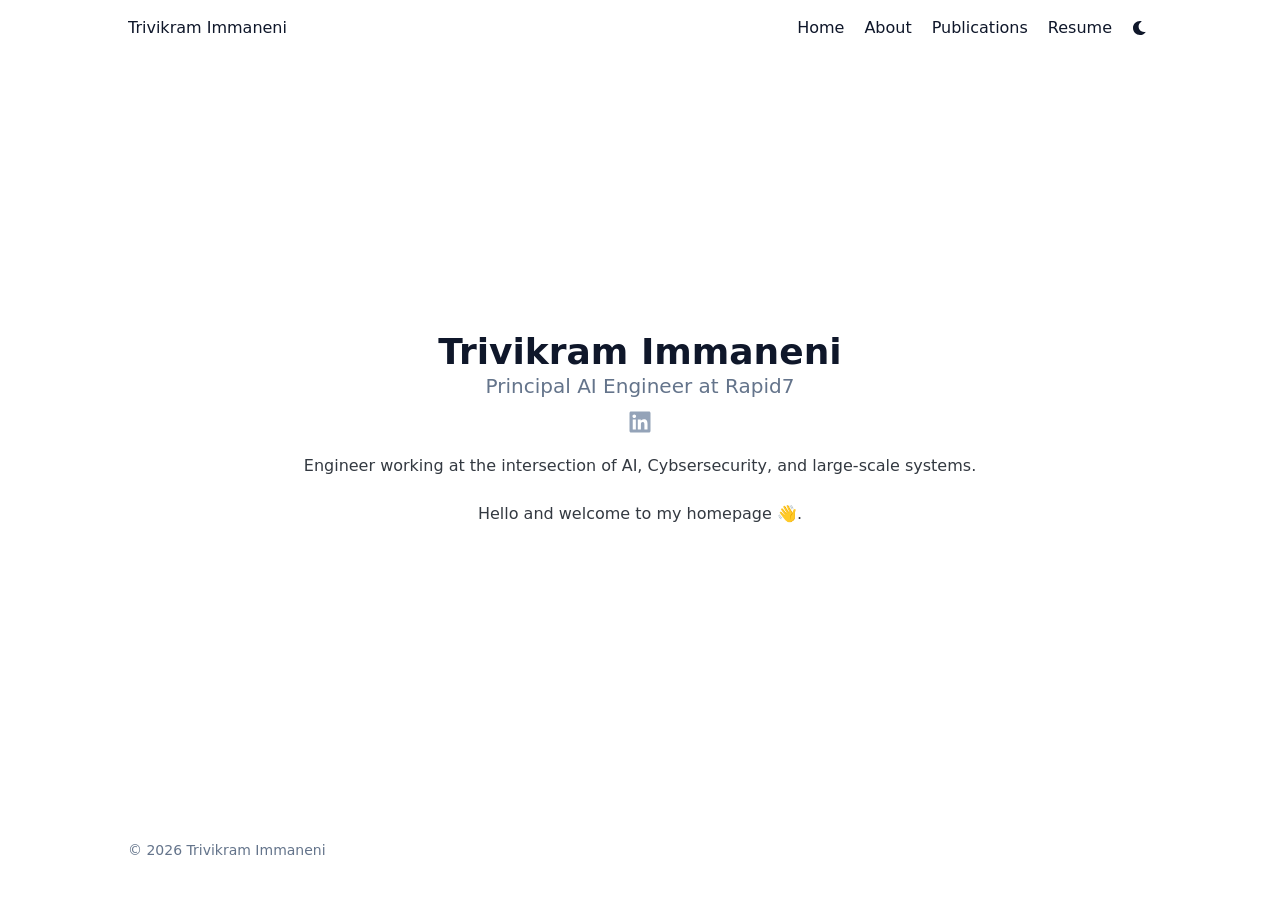
<file: index.html>
<!doctype html><html lang=en dir=ltr class=scroll-smooth data-default-appearance=light data-auto-appearance=false><head><meta name=generator content="Hugo 0.161.1"><meta charset=utf-8><meta http-equiv=content-language content="en-US"><meta name=viewport content="width=device-width,initial-scale=1"><meta http-equiv=X-UA-Compatible content="ie=edge"><meta name=theme-color><title>Trivikram Immaneni</title><meta name=title content="Trivikram Immaneni"><meta name=description content="Research archive and personal homepage."><link rel=canonical href=/><link rel=alternate type=application/rss+xml href=/index.xml title="Trivikram Immaneni"><link rel=alternate type=application/json href=/index.json title="Trivikram Immaneni"><meta name=author content="Trivikram Immaneni"><link href=https://www.linkedin.com/in/timmaneni rel=me><meta property="og:url" content="/"><meta property="og:site_name" content="Trivikram Immaneni"><meta property="og:title" content="Trivikram Immaneni"><meta property="og:description" content="Research archive and personal homepage."><meta property="og:locale" content="en_US"><meta property="og:type" content="website"><meta name=twitter:card content="summary"><meta name=twitter:title content="Trivikram Immaneni"><meta name=twitter:description content="Research archive and personal homepage."><link type=text/css rel=stylesheet href=/css/main.bundle.min.d8cb35a1d130f263dd3b285414cc6e7ebb3a6bc80a4e14edacdb1314258106e2a36d7af34623cb6d09e8e177f9c8ed967d5a9de16f16505e4980719bc6812b7a.css integrity="sha512-2Ms1odEw8mPdOyhUFMxufrs6a8gKThTtrNsTFCWBBuKjbXrzRiPLbQno4Xf5yO2WfVqd4W8WUF5JgHGbxoEreg=="><script type=text/javascript src=/js/appearance.min.6f41174b3a05b680820fe08cadbfa5fb7a7ca347b76a0955cdc68b9d8aca1ce24f0547e138cea33bcc7904d551a90afcb1cc7f2d9fe8557075d501419046c08c.js integrity="sha512-b0EXSzoFtoCCD+CMrb+l+3p8o0e3aglVzcaLnYrKHOJPBUfhOM6jO8x5BNVRqQr8scx/LZ/oVXB11QFBkEbAjA=="></script><script defer type=text/javascript id=script-bundle src=/js/main.bundle.min.6f9e49850a316ceb9908ad4b153b391e55b41bbcee8b408b52410567544eeebe6776aa57d770d75952dc164e6071068a848bdc5cb48c4dbaef04d65b3f442667.js integrity="sha512-b55JhQoxbOuZCK1LFTs5HlW0G7zui0CLUkEFZ1RO7r5ndqpX13DXWVLcFk5gcQaKhIvcXLSMTbrvBNZbP0QmZw==" data-copy=Copy data-copied=Copied></script><script type=application/ld+json>{"@context":"https://schema.org","@type":"WebSite","@id":"/","name":"Trivikram Immaneni","description":"Research archive and personal homepage.","inLanguage":"en-US","url":"/","publisher":{"@type":"Person","name":"Trivikram Immaneni"}}</script></head><body class="flex flex-col h-screen m-auto leading-7 max-w-7xl px-6 sm:px-14 md:px-24 lg:px-32 text-lg bg-neutral text-neutral-900 dark:bg-neutral-800 dark:text-neutral bf-scrollbar"><div id=the-top class="absolute flex self-center"><a class="px-3 py-1 text-sm -translate-y-8 rounded-b-lg bg-primary-200 focus:translate-y-0 dark:bg-neutral-600" href=#main-content><span class="font-bold text-primary-600 pe-2 dark:text-primary-400">&darr;</span>
Skip to main content</a></div><div class="main-menu flex items-center w-full gap-2 p-1 pl-0"><a href=/ class="text-base font-medium truncate min-w-0 shrink">Trivikram Immaneni</a><div class="flex items-center ms-auto"><div class="hidden md:flex"><nav class="flex items-center gap-x-5 h-12"><a href=/ class="flex items-center bf-icon-color-hover" aria-label=Home title="Trivikram Immaneni"><span class="text-base font-medium break-normal">Home
</span></a><a href=/about/ class="flex items-center bf-icon-color-hover" aria-label=About title=About><span class="text-base font-medium break-normal">About
</span></a><a href=/publications/ class="flex items-center bf-icon-color-hover" aria-label=Publications title=Publications><span class="text-base font-medium break-normal">Publications
</span></a><a href=/cv/ class="flex items-center bf-icon-color-hover" aria-label=Resume title=Resume><span class="text-base font-medium break-normal">Resume</span></a><div class="flex items-center"><button id=appearance-switcher aria-label="Dark mode switcher" type=button class="text-base bf-icon-color-hover"><div class="flex items-center justify-center dark:hidden"><span class="relative block icon"><svg viewBox="0 0 512 512"><path fill="currentColor" d="M32 256C32 132.2 132.3 32 255.8 32c11.36.0 29.7 1.668 40.9 3.746 9.616 1.777 11.75 14.63 3.279 19.44C245 86.5 211.2 144.6 211.2 207.8c0 109.7 99.71 193 208.3 172.3 9.561-1.805 16.28 9.324 10.11 16.95C387.9 448.6 324.8 480 255.8 480 132.1 480 32 379.6 32 256z"/></svg></span></div><div class="items-center justify-center hidden dark:flex"><span class="relative block icon"><svg viewBox="0 0 512 512"><path fill="currentColor" d="M256 159.1c-53.02.0-95.1 42.98-95.1 95.1s41.2 96.9 95.1 96.9 95.1-42.98 95.1-95.1S309 159.1 256 159.1zM509.3 347l-63.2-91.9 63.15-91.01c6.332-9.125 1.104-21.74-9.826-23.72l-109-19.7-19.7-109c-1.975-10.93-14.59-16.16-23.72-9.824L256 65.89 164.1 2.736c-9.125-6.332-21.74-1.107-23.72 9.824L121.6 121.6 12.56 141.3C1.633 143.2-3.596 155.9 2.736 164.1L65.89 256 2.74 347.01c-6.332 9.125-1.105 21.74 9.824 23.72l109 19.7 19.7 109c1.975 10.93 14.59 16.16 23.72 9.824L256 446.1l91.01 63.15c9.127 6.334 21.75 1.107 23.72-9.822l19.7-109 109-19.7C510.4 368.8 515.6 356.1 509.3 347zM256 383.1c-70.69.0-127.1-57.31-127.1-127.1.0-70.69 57.31-127.1 127.1-127.1S383.1 186.2 383.1 256c0 70.7-56.4 127.1-127.1 127.1z"/></svg></span></div></button></div></nav></div><div class="flex md:hidden"><div class="flex items-center h-14 gap-4"><button id=appearance-switcher-mobile type=button aria-label="Dark mode switcher" class="flex items-center justify-center text-neutral-900 hover:text-primary-600 dark:text-neutral-200 dark:hover:text-primary-400"><div class=dark:hidden><span class="relative block icon"><svg viewBox="0 0 512 512"><path fill="currentColor" d="M32 256C32 132.2 132.3 32 255.8 32c11.36.0 29.7 1.668 40.9 3.746 9.616 1.777 11.75 14.63 3.279 19.44C245 86.5 211.2 144.6 211.2 207.8c0 109.7 99.71 193 208.3 172.3 9.561-1.805 16.28 9.324 10.11 16.95C387.9 448.6 324.8 480 255.8 480 132.1 480 32 379.6 32 256z"/></svg></span></div><div class="hidden dark:block"><span class="relative block icon"><svg viewBox="0 0 512 512"><path fill="currentColor" d="M256 159.1c-53.02.0-95.1 42.98-95.1 95.1s41.2 96.9 95.1 96.9 95.1-42.98 95.1-95.1S309 159.1 256 159.1zM509.3 347l-63.2-91.9 63.15-91.01c6.332-9.125 1.104-21.74-9.826-23.72l-109-19.7-19.7-109c-1.975-10.93-14.59-16.16-23.72-9.824L256 65.89 164.1 2.736c-9.125-6.332-21.74-1.107-23.72 9.824L121.6 121.6 12.56 141.3C1.633 143.2-3.596 155.9 2.736 164.1L65.89 256 2.74 347.01c-6.332 9.125-1.105 21.74 9.824 23.72l109 19.7 19.7 109c1.975 10.93 14.59 16.16 23.72 9.824L256 446.1l91.01 63.15c9.127 6.334 21.75 1.107 23.72-9.822l19.7-109 109-19.7C510.4 368.8 515.6 356.1 509.3 347zM256 383.1c-70.69.0-127.1-57.31-127.1-127.1.0-70.69 57.31-127.1 127.1-127.1S383.1 186.2 383.1 256c0 70.7-56.4 127.1-127.1 127.1z"/></svg></span></div></button>
<input type=checkbox id=mobile-menu-toggle autocomplete=off class="hidden peer">
<label for=mobile-menu-toggle class="flex items-center justify-center cursor-pointer bf-icon-color-hover"><span class="relative block icon"><svg viewBox="0 0 448 512"><path fill="currentColor" d="M0 96C0 78.33 14.33 64 32 64H416c17.7.0 32 14.33 32 32 0 17.7-14.3 32-32 32H32C14.33 128 0 113.7.0 96zM0 256c0-17.7 14.33-32 32-32H416c17.7.0 32 14.3 32 32s-14.3 32-32 32H32c-17.67.0-32-14.3-32-32zM416 448H32c-17.67.0-32-14.3-32-32s14.33-32 32-32H416c17.7.0 32 14.3 32 32s-14.3 32-32 32z"/></svg></span></label><div role=dialog aria-modal=true style=scrollbar-gutter:stable class="fixed inset-0 z-50 invisible overflow-y-auto px-6 py-20 opacity-0 transition-[opacity,visibility] duration-300 peer-checked:visible peer-checked:opacity-100 bg-neutral-50/97 dark:bg-neutral-900/99
bf-scrollbar"><label for=mobile-menu-toggle class="fixed end-8 top-5 flex items-center justify-center z-50 h-12 w-12 cursor-pointer select-none rounded-full bf-icon-color-hover border bf-border-color bf-border-color-hover bg-neutral-50 dark:bg-neutral-900"><span class="relative block icon"><svg viewBox="0 0 320 512"><path fill="currentColor" d="M310.6 361.4c12.5 12.5 12.5 32.75.0 45.25C304.4 412.9 296.2 416 288 416s-16.38-3.125-22.62-9.375L160 301.3 54.63 406.6C48.38 412.9 40.19 416 32 416S15.63 412.9 9.375 406.6c-12.5-12.5-12.5-32.75.0-45.25l105.4-105.4L9.375 150.6c-12.5-12.5-12.5-32.75.0-45.25s32.75-12.5 45.25.0L160 210.8l105.4-105.4c12.5-12.5 32.75-12.5 45.25.0s12.5 32.75.0 45.25l-105.4 105.4L310.6 361.4z"/></svg></span></label><nav class="mx-auto max-w-md space-y-6"><div class=px-2><a href=/ aria-label=Home class="flex items-center gap-4 group bf-icon-color-hover text-neutral-700 dark:text-neutral-200"><span title="Trivikram Immaneni" class="text-2xl font-bold tracking-tight">Home</span></a></div><div class=px-2><a href=/about/ aria-label=About class="flex items-center gap-4 group bf-icon-color-hover text-neutral-700 dark:text-neutral-200"><span title=About class="text-2xl font-bold tracking-tight">About</span></a></div><div class=px-2><a href=/publications/ aria-label=Publications class="flex items-center gap-4 group bf-icon-color-hover text-neutral-700 dark:text-neutral-200"><span title=Publications class="text-2xl font-bold tracking-tight">Publications</span></a></div><div class=px-2><a href=/cv/ aria-label=Resume class="flex items-center gap-4 group bf-icon-color-hover text-neutral-700 dark:text-neutral-200"><span title=Resume class="text-2xl font-bold tracking-tight">Resume</span></a></div></nav></div></div></div></div></div><div class="relative flex flex-col grow"><main id=main-content class=grow><article class="h-full
flex flex-col items-center justify-center text-center"><header class="relative px-1 py-1 flex flex-col items-center mb-3"><h1 class="text-4xl font-extrabold">Trivikram Immaneni</h1><h2 class="text-xl text-neutral-500 dark:text-neutral-400">Principal AI Engineer at Rapid7</h2><div class="mt-1 text-2xl"><div class="flex flex-wrap text-neutral-400 dark:text-neutral-500 space-x-2"><a class="hover:text-primary-700 dark:hover:text-primary-400" href=https://www.linkedin.com/in/timmaneni target=_blank aria-label=Linkedin title=Linkedin rel="me noopener noreferrer"><span class="inline-block align-text-bottom"><span class="relative block icon"><svg viewBox="0 0 448 512"><path fill="currentColor" d="M416 32H31.9C14.3 32 0 46.5.0 64.3v383.4C0 465.5 14.3 480 31.9 480H416c17.6.0 32-14.5 32-32.3V64.3c0-17.8-14.4-32.3-32-32.3zM135.4 416H69V202.2h66.5V416zm-33.2-243c-21.3.0-38.5-17.3-38.5-38.5S80.9 96 102.2 96c21.2.0 38.5 17.3 38.5 38.5.0 21.3-17.2 38.5-38.5 38.5zm282.1 243h-66.4V312c0-24.8-.5-56.7-34.5-56.7-34.6.0-39.9 27-39.9 54.9V416h-66.4V202.2h63.7v29.2h.9c8.9-16.8 30.6-34.5 62.9-34.5 67.2.0 79.7 44.3 79.7 101.9V416z"/></svg></span></span></a></div></div></header><section class="prose dark:prose-invert w-full"><p>Engineer working at the intersection of AI, Cybsersecurity, and large-scale systems.</p><p>Hello and welcome to my homepage 👋.</p></section></article><section></section><div id=scroll-to-top class="fixed bottom-6 end-6 z-50 transform translate-y-4 opacity-0 duration-200"><a href=#the-top class="pointer-events-auto flex h-12 w-12 items-center justify-center rounded-full bg-neutral/50 text-xl text-neutral-700 hover:text-primary-600 dark:bg-neutral-800/50 dark:text-neutral dark:hover:text-primary-400" aria-label="Scroll to top" title="Scroll to top">&uarr;</a></div></main><footer id=site-footer class="py-10 print:hidden"><div class="flex items-center justify-between"><p class="text-sm text-neutral-500 dark:text-neutral-400">&copy;
2026
Trivikram Immaneni</p></div></footer></div></body></html>
</file>
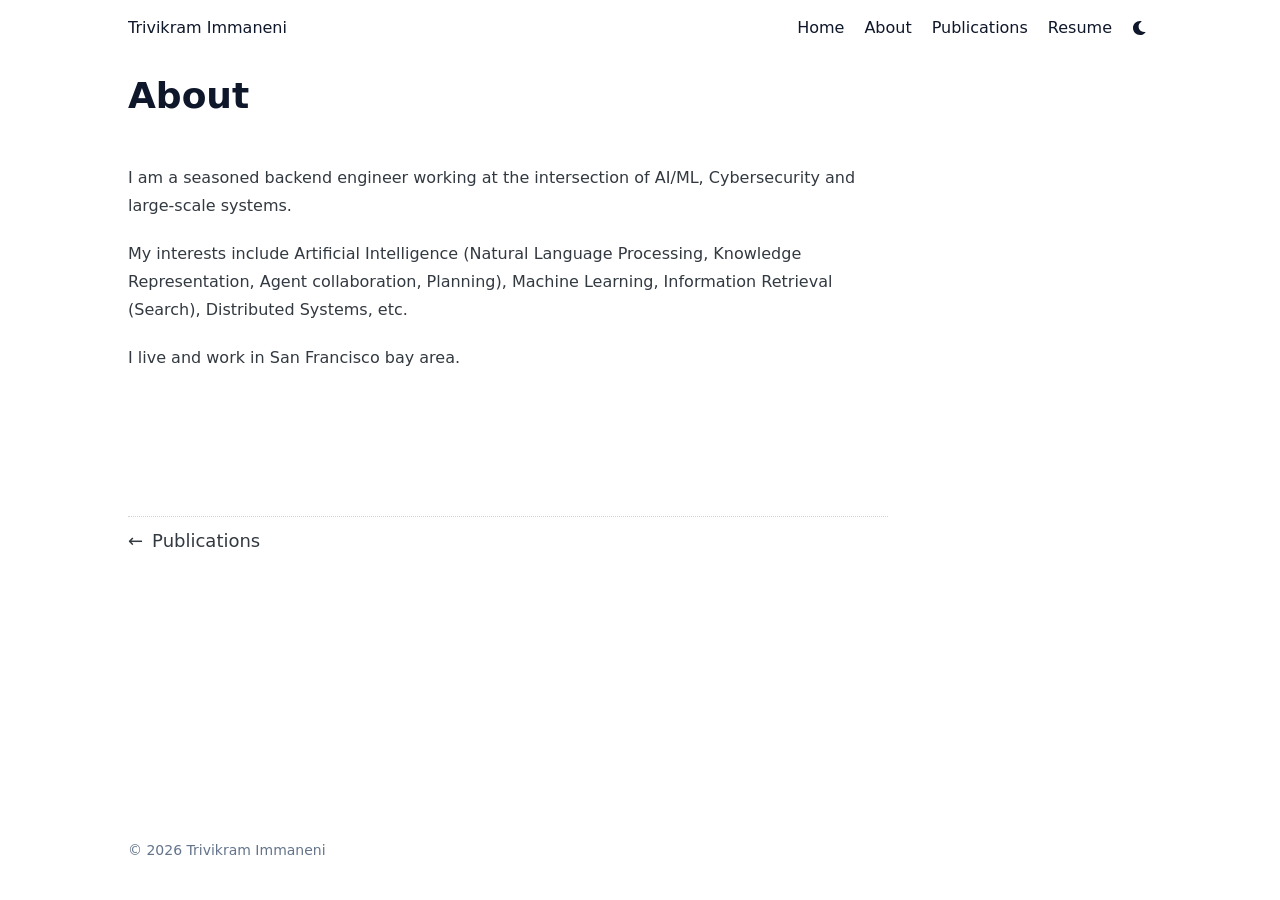
<file: about/index.html>
<!doctype html><html lang=en dir=ltr class=scroll-smooth data-default-appearance=light data-auto-appearance=false><head><meta charset=utf-8><meta http-equiv=content-language content="en-US"><meta name=viewport content="width=device-width,initial-scale=1"><meta http-equiv=X-UA-Compatible content="ie=edge"><meta name=theme-color><title>About &#183; Trivikram Immaneni</title><meta name=title content="About &#183; Trivikram Immaneni"><meta name=description content="About Trivikram Immaneni."><link rel=canonical href=/about/><meta name=author content="Trivikram Immaneni"><link href=https://www.linkedin.com/in/timmaneni rel=me><meta property="og:url" content="/about/"><meta property="og:site_name" content="Trivikram Immaneni"><meta property="og:title" content="About"><meta property="og:description" content="About Trivikram Immaneni."><meta property="og:locale" content="en_US"><meta property="og:type" content="article"><meta name=twitter:card content="summary"><meta name=twitter:title content="About"><meta name=twitter:description content="About Trivikram Immaneni."><link type=text/css rel=stylesheet href=/css/main.bundle.min.d8cb35a1d130f263dd3b285414cc6e7ebb3a6bc80a4e14edacdb1314258106e2a36d7af34623cb6d09e8e177f9c8ed967d5a9de16f16505e4980719bc6812b7a.css integrity="sha512-2Ms1odEw8mPdOyhUFMxufrs6a8gKThTtrNsTFCWBBuKjbXrzRiPLbQno4Xf5yO2WfVqd4W8WUF5JgHGbxoEreg=="><script type=text/javascript src=/js/appearance.min.6f41174b3a05b680820fe08cadbfa5fb7a7ca347b76a0955cdc68b9d8aca1ce24f0547e138cea33bcc7904d551a90afcb1cc7f2d9fe8557075d501419046c08c.js integrity="sha512-b0EXSzoFtoCCD+CMrb+l+3p8o0e3aglVzcaLnYrKHOJPBUfhOM6jO8x5BNVRqQr8scx/LZ/oVXB11QFBkEbAjA=="></script><script defer type=text/javascript id=script-bundle src=/js/main.bundle.min.6f9e49850a316ceb9908ad4b153b391e55b41bbcee8b408b52410567544eeebe6776aa57d770d75952dc164e6071068a848bdc5cb48c4dbaef04d65b3f442667.js integrity="sha512-b55JhQoxbOuZCK1LFTs5HlW0G7zui0CLUkEFZ1RO7r5ndqpX13DXWVLcFk5gcQaKhIvcXLSMTbrvBNZbP0QmZw==" data-copy=Copy data-copied=Copied></script><script type=application/ld+json>[{"@context":"https://schema.org","@type":"Article","articleSection":"Trivikram Immaneni","name":"About","headline":"About","description":"About Trivikram Immaneni.","inLanguage":"en-US","url":"/about/","author":{"@type":"Person","name":"Trivikram Immaneni"},"mainEntityOfPage":"true","wordCount":"46"}]</script></head><body class="flex flex-col h-screen m-auto leading-7 max-w-7xl px-6 sm:px-14 md:px-24 lg:px-32 text-lg bg-neutral text-neutral-900 dark:bg-neutral-800 dark:text-neutral bf-scrollbar"><div id=the-top class="absolute flex self-center"><a class="px-3 py-1 text-sm -translate-y-8 rounded-b-lg bg-primary-200 focus:translate-y-0 dark:bg-neutral-600" href=#main-content><span class="font-bold text-primary-600 pe-2 dark:text-primary-400">&darr;</span>
Skip to main content</a></div><div class="main-menu flex items-center w-full gap-2 p-1 pl-0"><a href=/ class="text-base font-medium truncate min-w-0 shrink">Trivikram Immaneni</a><div class="flex items-center ms-auto"><div class="hidden md:flex"><nav class="flex items-center gap-x-5 h-12"><a href=/ class="flex items-center bf-icon-color-hover" aria-label=Home title="Trivikram Immaneni"><span class="text-base font-medium break-normal">Home
</span></a><a href=/about/ class="flex items-center bf-icon-color-hover" aria-label=About title=About><span class="text-base font-medium break-normal">About
</span></a><a href=/publications/ class="flex items-center bf-icon-color-hover" aria-label=Publications title=Publications><span class="text-base font-medium break-normal">Publications
</span></a><a href=/cv/ class="flex items-center bf-icon-color-hover" aria-label=Resume title=Resume><span class="text-base font-medium break-normal">Resume</span></a><div class="flex items-center"><button id=appearance-switcher aria-label="Dark mode switcher" type=button class="text-base bf-icon-color-hover"><div class="flex items-center justify-center dark:hidden"><span class="relative block icon"><svg viewBox="0 0 512 512"><path fill="currentColor" d="M32 256C32 132.2 132.3 32 255.8 32c11.36.0 29.7 1.668 40.9 3.746 9.616 1.777 11.75 14.63 3.279 19.44C245 86.5 211.2 144.6 211.2 207.8c0 109.7 99.71 193 208.3 172.3 9.561-1.805 16.28 9.324 10.11 16.95C387.9 448.6 324.8 480 255.8 480 132.1 480 32 379.6 32 256z"/></svg></span></div><div class="items-center justify-center hidden dark:flex"><span class="relative block icon"><svg viewBox="0 0 512 512"><path fill="currentColor" d="M256 159.1c-53.02.0-95.1 42.98-95.1 95.1s41.2 96.9 95.1 96.9 95.1-42.98 95.1-95.1S309 159.1 256 159.1zM509.3 347l-63.2-91.9 63.15-91.01c6.332-9.125 1.104-21.74-9.826-23.72l-109-19.7-19.7-109c-1.975-10.93-14.59-16.16-23.72-9.824L256 65.89 164.1 2.736c-9.125-6.332-21.74-1.107-23.72 9.824L121.6 121.6 12.56 141.3C1.633 143.2-3.596 155.9 2.736 164.1L65.89 256 2.74 347.01c-6.332 9.125-1.105 21.74 9.824 23.72l109 19.7 19.7 109c1.975 10.93 14.59 16.16 23.72 9.824L256 446.1l91.01 63.15c9.127 6.334 21.75 1.107 23.72-9.822l19.7-109 109-19.7C510.4 368.8 515.6 356.1 509.3 347zM256 383.1c-70.69.0-127.1-57.31-127.1-127.1.0-70.69 57.31-127.1 127.1-127.1S383.1 186.2 383.1 256c0 70.7-56.4 127.1-127.1 127.1z"/></svg></span></div></button></div></nav></div><div class="flex md:hidden"><div class="flex items-center h-14 gap-4"><button id=appearance-switcher-mobile type=button aria-label="Dark mode switcher" class="flex items-center justify-center text-neutral-900 hover:text-primary-600 dark:text-neutral-200 dark:hover:text-primary-400"><div class=dark:hidden><span class="relative block icon"><svg viewBox="0 0 512 512"><path fill="currentColor" d="M32 256C32 132.2 132.3 32 255.8 32c11.36.0 29.7 1.668 40.9 3.746 9.616 1.777 11.75 14.63 3.279 19.44C245 86.5 211.2 144.6 211.2 207.8c0 109.7 99.71 193 208.3 172.3 9.561-1.805 16.28 9.324 10.11 16.95C387.9 448.6 324.8 480 255.8 480 132.1 480 32 379.6 32 256z"/></svg></span></div><div class="hidden dark:block"><span class="relative block icon"><svg viewBox="0 0 512 512"><path fill="currentColor" d="M256 159.1c-53.02.0-95.1 42.98-95.1 95.1s41.2 96.9 95.1 96.9 95.1-42.98 95.1-95.1S309 159.1 256 159.1zM509.3 347l-63.2-91.9 63.15-91.01c6.332-9.125 1.104-21.74-9.826-23.72l-109-19.7-19.7-109c-1.975-10.93-14.59-16.16-23.72-9.824L256 65.89 164.1 2.736c-9.125-6.332-21.74-1.107-23.72 9.824L121.6 121.6 12.56 141.3C1.633 143.2-3.596 155.9 2.736 164.1L65.89 256 2.74 347.01c-6.332 9.125-1.105 21.74 9.824 23.72l109 19.7 19.7 109c1.975 10.93 14.59 16.16 23.72 9.824L256 446.1l91.01 63.15c9.127 6.334 21.75 1.107 23.72-9.822l19.7-109 109-19.7C510.4 368.8 515.6 356.1 509.3 347zM256 383.1c-70.69.0-127.1-57.31-127.1-127.1.0-70.69 57.31-127.1 127.1-127.1S383.1 186.2 383.1 256c0 70.7-56.4 127.1-127.1 127.1z"/></svg></span></div></button>
<input type=checkbox id=mobile-menu-toggle autocomplete=off class="hidden peer">
<label for=mobile-menu-toggle class="flex items-center justify-center cursor-pointer bf-icon-color-hover"><span class="relative block icon"><svg viewBox="0 0 448 512"><path fill="currentColor" d="M0 96C0 78.33 14.33 64 32 64H416c17.7.0 32 14.33 32 32 0 17.7-14.3 32-32 32H32C14.33 128 0 113.7.0 96zM0 256c0-17.7 14.33-32 32-32H416c17.7.0 32 14.3 32 32s-14.3 32-32 32H32c-17.67.0-32-14.3-32-32zM416 448H32c-17.67.0-32-14.3-32-32s14.33-32 32-32H416c17.7.0 32 14.3 32 32s-14.3 32-32 32z"/></svg></span></label><div role=dialog aria-modal=true style=scrollbar-gutter:stable class="fixed inset-0 z-50 invisible overflow-y-auto px-6 py-20 opacity-0 transition-[opacity,visibility] duration-300 peer-checked:visible peer-checked:opacity-100 bg-neutral-50/97 dark:bg-neutral-900/99
bf-scrollbar"><label for=mobile-menu-toggle class="fixed end-8 top-5 flex items-center justify-center z-50 h-12 w-12 cursor-pointer select-none rounded-full bf-icon-color-hover border bf-border-color bf-border-color-hover bg-neutral-50 dark:bg-neutral-900"><span class="relative block icon"><svg viewBox="0 0 320 512"><path fill="currentColor" d="M310.6 361.4c12.5 12.5 12.5 32.75.0 45.25C304.4 412.9 296.2 416 288 416s-16.38-3.125-22.62-9.375L160 301.3 54.63 406.6C48.38 412.9 40.19 416 32 416S15.63 412.9 9.375 406.6c-12.5-12.5-12.5-32.75.0-45.25l105.4-105.4L9.375 150.6c-12.5-12.5-12.5-32.75.0-45.25s32.75-12.5 45.25.0L160 210.8l105.4-105.4c12.5-12.5 32.75-12.5 45.25.0s12.5 32.75.0 45.25l-105.4 105.4L310.6 361.4z"/></svg></span></label><nav class="mx-auto max-w-md space-y-6"><div class=px-2><a href=/ aria-label=Home class="flex items-center gap-4 group bf-icon-color-hover text-neutral-700 dark:text-neutral-200"><span title="Trivikram Immaneni" class="text-2xl font-bold tracking-tight">Home</span></a></div><div class=px-2><a href=/about/ aria-label=About class="flex items-center gap-4 group bf-icon-color-hover text-neutral-700 dark:text-neutral-200"><span title=About class="text-2xl font-bold tracking-tight">About</span></a></div><div class=px-2><a href=/publications/ aria-label=Publications class="flex items-center gap-4 group bf-icon-color-hover text-neutral-700 dark:text-neutral-200"><span title=Publications class="text-2xl font-bold tracking-tight">Publications</span></a></div><div class=px-2><a href=/cv/ aria-label=Resume class="flex items-center gap-4 group bf-icon-color-hover text-neutral-700 dark:text-neutral-200"><span title=Resume class="text-2xl font-bold tracking-tight">Resume</span></a></div></nav></div></div></div></div></div><div class="relative flex flex-col grow"><main id=main-content class=grow><article><header id=single_header class="mt-5 max-w-prose"><h1 class="mt-0 text-4xl font-extrabold text-neutral-900 dark:text-neutral">About</h1><div class="mt-1 mb-6 text-base text-neutral-500 dark:text-neutral-400 print:hidden"><div class="flex flex-row flex-wrap items-center"></div></div></header><section class="flex flex-col max-w-full mt-0 prose dark:prose-invert lg:flex-row"><div class="min-w-0 min-h-0 max-w-fit"><div class="article-content max-w-prose mb-20"><p>I am a seasoned backend engineer working at the intersection of AI/ML, Cybersecurity and large-scale systems.</p><p>My interests include Artificial Intelligence (Natural Language Processing, Knowledge Representation, Agent collaboration, Planning), Machine Learning, Information Retrieval (Search), Distributed Systems, etc.</p><p>I live and work in San Francisco bay area.</p></div></div></section><footer class="pt-8 max-w-prose print:hidden"><div class=pt-8><hr class="border-dotted border-neutral-300 dark:border-neutral-600"><div class="flex justify-between pt-3"><span class="flex flex-col"><a class="flex text-neutral-700 hover:text-primary-600 dark:text-neutral dark:hover:text-primary-400" href=/publications/><span class=leading-6><span class="inline-block rtl:rotate-180">&larr;</span>&ensp;Publications
</span></a></span><span class="flex flex-col items-end"></span></div></div></footer></article><div id=scroll-to-top class="fixed bottom-6 end-6 z-50 transform translate-y-4 opacity-0 duration-200"><a href=#the-top class="pointer-events-auto flex h-12 w-12 items-center justify-center rounded-full bg-neutral/50 text-xl text-neutral-700 hover:text-primary-600 dark:bg-neutral-800/50 dark:text-neutral dark:hover:text-primary-400" aria-label="Scroll to top" title="Scroll to top">&uarr;</a></div></main><footer id=site-footer class="py-10 print:hidden"><div class="flex items-center justify-between"><p class="text-sm text-neutral-500 dark:text-neutral-400">&copy;
2026
Trivikram Immaneni</p></div></footer></div></body></html>
</file>
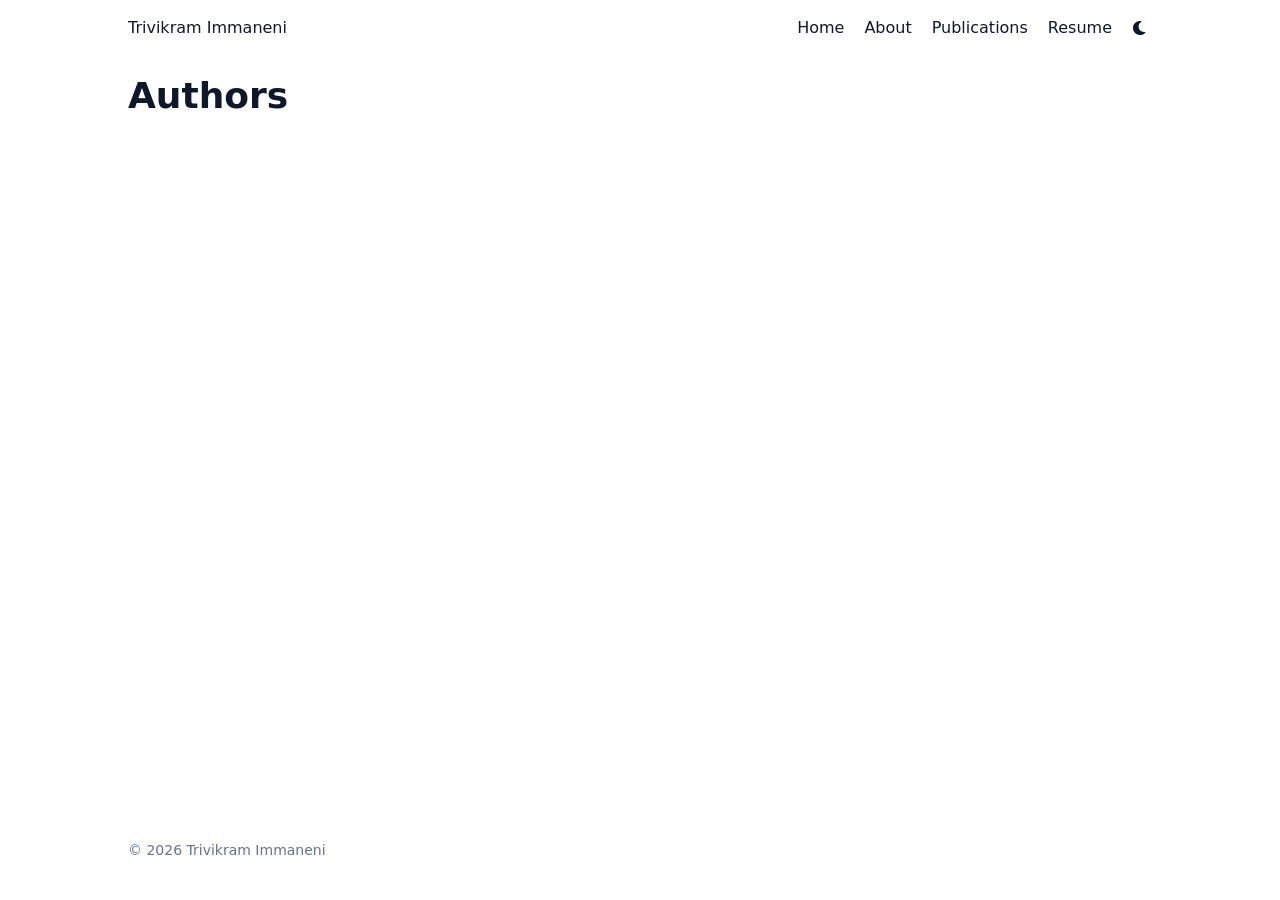
<file: authors/index.html>
<!doctype html><html lang=en dir=ltr class=scroll-smooth data-default-appearance=light data-auto-appearance=false><head><meta charset=utf-8><meta http-equiv=content-language content="en-US"><meta name=viewport content="width=device-width,initial-scale=1"><meta http-equiv=X-UA-Compatible content="ie=edge"><meta name=theme-color><title>Authors &#183; Trivikram Immaneni</title><meta name=title content="Authors &#183; Trivikram Immaneni"><meta name=description content="Research archive and personal homepage."><link rel=canonical href=/authors/><link rel=alternate type=application/rss+xml href=/authors/index.xml title="Trivikram Immaneni"><meta name=author content="Trivikram Immaneni"><link href=https://www.linkedin.com/in/timmaneni rel=me><meta property="og:url" content="/authors/"><meta property="og:site_name" content="Trivikram Immaneni"><meta property="og:title" content="Authors"><meta property="og:description" content="Research archive and personal homepage."><meta property="og:locale" content="en_US"><meta property="og:type" content="website"><meta name=twitter:card content="summary"><meta name=twitter:title content="Authors"><meta name=twitter:description content="Research archive and personal homepage."><link type=text/css rel=stylesheet href=/css/main.bundle.min.d8cb35a1d130f263dd3b285414cc6e7ebb3a6bc80a4e14edacdb1314258106e2a36d7af34623cb6d09e8e177f9c8ed967d5a9de16f16505e4980719bc6812b7a.css integrity="sha512-2Ms1odEw8mPdOyhUFMxufrs6a8gKThTtrNsTFCWBBuKjbXrzRiPLbQno4Xf5yO2WfVqd4W8WUF5JgHGbxoEreg=="><script type=text/javascript src=/js/appearance.min.6f41174b3a05b680820fe08cadbfa5fb7a7ca347b76a0955cdc68b9d8aca1ce24f0547e138cea33bcc7904d551a90afcb1cc7f2d9fe8557075d501419046c08c.js integrity="sha512-b0EXSzoFtoCCD+CMrb+l+3p8o0e3aglVzcaLnYrKHOJPBUfhOM6jO8x5BNVRqQr8scx/LZ/oVXB11QFBkEbAjA=="></script><script defer type=text/javascript id=script-bundle src=/js/main.bundle.min.6f9e49850a316ceb9908ad4b153b391e55b41bbcee8b408b52410567544eeebe6776aa57d770d75952dc164e6071068a848bdc5cb48c4dbaef04d65b3f442667.js integrity="sha512-b55JhQoxbOuZCK1LFTs5HlW0G7zui0CLUkEFZ1RO7r5ndqpX13DXWVLcFk5gcQaKhIvcXLSMTbrvBNZbP0QmZw==" data-copy=Copy data-copied=Copied></script><script type=application/ld+json>[{"@context":"https://schema.org","@type":"Article","articleSection":"Authors","name":"Authors","headline":"Authors","inLanguage":"en-US","url":"/authors/","author":{"@type":"Person","name":"Trivikram Immaneni"},"mainEntityOfPage":"true","wordCount":"0"}]</script></head><body class="flex flex-col h-screen m-auto leading-7 max-w-7xl px-6 sm:px-14 md:px-24 lg:px-32 text-lg bg-neutral text-neutral-900 dark:bg-neutral-800 dark:text-neutral bf-scrollbar"><div id=the-top class="absolute flex self-center"><a class="px-3 py-1 text-sm -translate-y-8 rounded-b-lg bg-primary-200 focus:translate-y-0 dark:bg-neutral-600" href=#main-content><span class="font-bold text-primary-600 pe-2 dark:text-primary-400">&darr;</span>
Skip to main content</a></div><div class="main-menu flex items-center w-full gap-2 p-1 pl-0"><a href=/ class="text-base font-medium truncate min-w-0 shrink">Trivikram Immaneni</a><div class="flex items-center ms-auto"><div class="hidden md:flex"><nav class="flex items-center gap-x-5 h-12"><a href=/ class="flex items-center bf-icon-color-hover" aria-label=Home title="Trivikram Immaneni"><span class="text-base font-medium break-normal">Home
</span></a><a href=/about/ class="flex items-center bf-icon-color-hover" aria-label=About title=About><span class="text-base font-medium break-normal">About
</span></a><a href=/publications/ class="flex items-center bf-icon-color-hover" aria-label=Publications title=Publications><span class="text-base font-medium break-normal">Publications
</span></a><a href=/cv/ class="flex items-center bf-icon-color-hover" aria-label=Resume title=Resume><span class="text-base font-medium break-normal">Resume</span></a><div class="flex items-center"><button id=appearance-switcher aria-label="Dark mode switcher" type=button class="text-base bf-icon-color-hover"><div class="flex items-center justify-center dark:hidden"><span class="relative block icon"><svg viewBox="0 0 512 512"><path fill="currentColor" d="M32 256C32 132.2 132.3 32 255.8 32c11.36.0 29.7 1.668 40.9 3.746 9.616 1.777 11.75 14.63 3.279 19.44C245 86.5 211.2 144.6 211.2 207.8c0 109.7 99.71 193 208.3 172.3 9.561-1.805 16.28 9.324 10.11 16.95C387.9 448.6 324.8 480 255.8 480 132.1 480 32 379.6 32 256z"/></svg></span></div><div class="items-center justify-center hidden dark:flex"><span class="relative block icon"><svg viewBox="0 0 512 512"><path fill="currentColor" d="M256 159.1c-53.02.0-95.1 42.98-95.1 95.1s41.2 96.9 95.1 96.9 95.1-42.98 95.1-95.1S309 159.1 256 159.1zM509.3 347l-63.2-91.9 63.15-91.01c6.332-9.125 1.104-21.74-9.826-23.72l-109-19.7-19.7-109c-1.975-10.93-14.59-16.16-23.72-9.824L256 65.89 164.1 2.736c-9.125-6.332-21.74-1.107-23.72 9.824L121.6 121.6 12.56 141.3C1.633 143.2-3.596 155.9 2.736 164.1L65.89 256 2.74 347.01c-6.332 9.125-1.105 21.74 9.824 23.72l109 19.7 19.7 109c1.975 10.93 14.59 16.16 23.72 9.824L256 446.1l91.01 63.15c9.127 6.334 21.75 1.107 23.72-9.822l19.7-109 109-19.7C510.4 368.8 515.6 356.1 509.3 347zM256 383.1c-70.69.0-127.1-57.31-127.1-127.1.0-70.69 57.31-127.1 127.1-127.1S383.1 186.2 383.1 256c0 70.7-56.4 127.1-127.1 127.1z"/></svg></span></div></button></div></nav></div><div class="flex md:hidden"><div class="flex items-center h-14 gap-4"><button id=appearance-switcher-mobile type=button aria-label="Dark mode switcher" class="flex items-center justify-center text-neutral-900 hover:text-primary-600 dark:text-neutral-200 dark:hover:text-primary-400"><div class=dark:hidden><span class="relative block icon"><svg viewBox="0 0 512 512"><path fill="currentColor" d="M32 256C32 132.2 132.3 32 255.8 32c11.36.0 29.7 1.668 40.9 3.746 9.616 1.777 11.75 14.63 3.279 19.44C245 86.5 211.2 144.6 211.2 207.8c0 109.7 99.71 193 208.3 172.3 9.561-1.805 16.28 9.324 10.11 16.95C387.9 448.6 324.8 480 255.8 480 132.1 480 32 379.6 32 256z"/></svg></span></div><div class="hidden dark:block"><span class="relative block icon"><svg viewBox="0 0 512 512"><path fill="currentColor" d="M256 159.1c-53.02.0-95.1 42.98-95.1 95.1s41.2 96.9 95.1 96.9 95.1-42.98 95.1-95.1S309 159.1 256 159.1zM509.3 347l-63.2-91.9 63.15-91.01c6.332-9.125 1.104-21.74-9.826-23.72l-109-19.7-19.7-109c-1.975-10.93-14.59-16.16-23.72-9.824L256 65.89 164.1 2.736c-9.125-6.332-21.74-1.107-23.72 9.824L121.6 121.6 12.56 141.3C1.633 143.2-3.596 155.9 2.736 164.1L65.89 256 2.74 347.01c-6.332 9.125-1.105 21.74 9.824 23.72l109 19.7 19.7 109c1.975 10.93 14.59 16.16 23.72 9.824L256 446.1l91.01 63.15c9.127 6.334 21.75 1.107 23.72-9.822l19.7-109 109-19.7C510.4 368.8 515.6 356.1 509.3 347zM256 383.1c-70.69.0-127.1-57.31-127.1-127.1.0-70.69 57.31-127.1 127.1-127.1S383.1 186.2 383.1 256c0 70.7-56.4 127.1-127.1 127.1z"/></svg></span></div></button>
<input type=checkbox id=mobile-menu-toggle autocomplete=off class="hidden peer">
<label for=mobile-menu-toggle class="flex items-center justify-center cursor-pointer bf-icon-color-hover"><span class="relative block icon"><svg viewBox="0 0 448 512"><path fill="currentColor" d="M0 96C0 78.33 14.33 64 32 64H416c17.7.0 32 14.33 32 32 0 17.7-14.3 32-32 32H32C14.33 128 0 113.7.0 96zM0 256c0-17.7 14.33-32 32-32H416c17.7.0 32 14.3 32 32s-14.3 32-32 32H32c-17.67.0-32-14.3-32-32zM416 448H32c-17.67.0-32-14.3-32-32s14.33-32 32-32H416c17.7.0 32 14.3 32 32s-14.3 32-32 32z"/></svg></span></label><div role=dialog aria-modal=true style=scrollbar-gutter:stable class="fixed inset-0 z-50 invisible overflow-y-auto px-6 py-20 opacity-0 transition-[opacity,visibility] duration-300 peer-checked:visible peer-checked:opacity-100 bg-neutral-50/97 dark:bg-neutral-900/99
bf-scrollbar"><label for=mobile-menu-toggle class="fixed end-8 top-5 flex items-center justify-center z-50 h-12 w-12 cursor-pointer select-none rounded-full bf-icon-color-hover border bf-border-color bf-border-color-hover bg-neutral-50 dark:bg-neutral-900"><span class="relative block icon"><svg viewBox="0 0 320 512"><path fill="currentColor" d="M310.6 361.4c12.5 12.5 12.5 32.75.0 45.25C304.4 412.9 296.2 416 288 416s-16.38-3.125-22.62-9.375L160 301.3 54.63 406.6C48.38 412.9 40.19 416 32 416S15.63 412.9 9.375 406.6c-12.5-12.5-12.5-32.75.0-45.25l105.4-105.4L9.375 150.6c-12.5-12.5-12.5-32.75.0-45.25s32.75-12.5 45.25.0L160 210.8l105.4-105.4c12.5-12.5 32.75-12.5 45.25.0s12.5 32.75.0 45.25l-105.4 105.4L310.6 361.4z"/></svg></span></label><nav class="mx-auto max-w-md space-y-6"><div class=px-2><a href=/ aria-label=Home class="flex items-center gap-4 group bf-icon-color-hover text-neutral-700 dark:text-neutral-200"><span title="Trivikram Immaneni" class="text-2xl font-bold tracking-tight">Home</span></a></div><div class=px-2><a href=/about/ aria-label=About class="flex items-center gap-4 group bf-icon-color-hover text-neutral-700 dark:text-neutral-200"><span title=About class="text-2xl font-bold tracking-tight">About</span></a></div><div class=px-2><a href=/publications/ aria-label=Publications class="flex items-center gap-4 group bf-icon-color-hover text-neutral-700 dark:text-neutral-200"><span title=Publications class="text-2xl font-bold tracking-tight">Publications</span></a></div><div class=px-2><a href=/cv/ aria-label=Resume class="flex items-center gap-4 group bf-icon-color-hover text-neutral-700 dark:text-neutral-200"><span title=Resume class="text-2xl font-bold tracking-tight">Resume</span></a></div></nav></div></div></div></div></div><div class="relative flex flex-col grow"><main id=main-content class=grow><header class=mt-5><h1 class="mt-5 text-4xl font-extrabold text-neutral-900 dark:text-neutral">Authors</h1><div class="mt-1 mb-2 text-base text-neutral-500 dark:text-neutral-400 print:hidden"><div class="flex flex-row flex-wrap items-center"></div></div></header><section class="flex flex-wrap max-w-prose -mx-2 overflow-hidden"></section><div id=scroll-to-top class="fixed bottom-6 end-6 z-50 transform translate-y-4 opacity-0 duration-200"><a href=#the-top class="pointer-events-auto flex h-12 w-12 items-center justify-center rounded-full bg-neutral/50 text-xl text-neutral-700 hover:text-primary-600 dark:bg-neutral-800/50 dark:text-neutral dark:hover:text-primary-400" aria-label="Scroll to top" title="Scroll to top">&uarr;</a></div></main><footer id=site-footer class="py-10 print:hidden"><div class="flex items-center justify-between"><p class="text-sm text-neutral-500 dark:text-neutral-400">&copy;
2026
Trivikram Immaneni</p></div></footer></div></body></html>
</file>
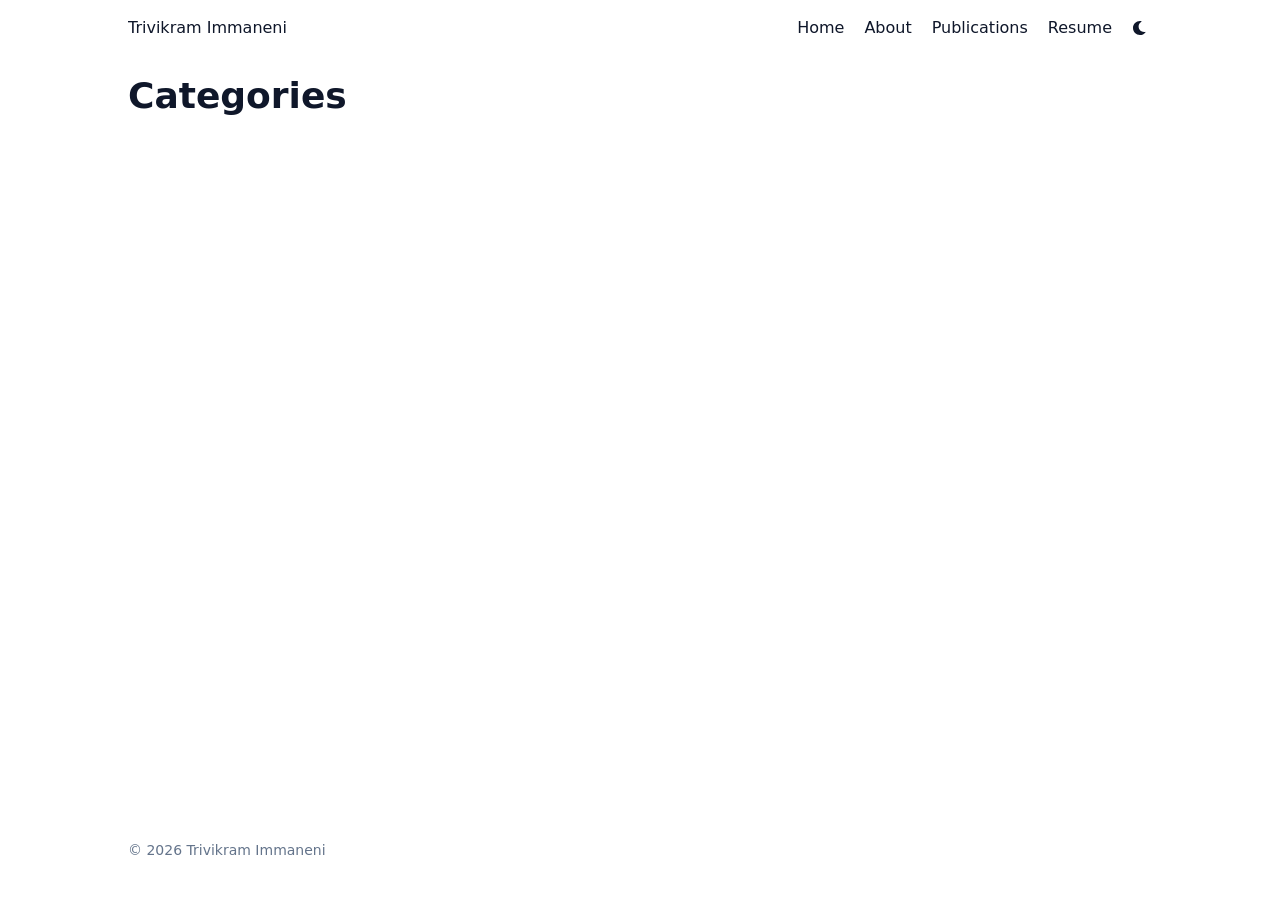
<file: categories/index.html>
<!doctype html><html lang=en dir=ltr class=scroll-smooth data-default-appearance=light data-auto-appearance=false><head><meta charset=utf-8><meta http-equiv=content-language content="en-US"><meta name=viewport content="width=device-width,initial-scale=1"><meta http-equiv=X-UA-Compatible content="ie=edge"><meta name=theme-color><title>Categories &#183; Trivikram Immaneni</title><meta name=title content="Categories &#183; Trivikram Immaneni"><meta name=description content="Research archive and personal homepage."><link rel=canonical href=/categories/><link rel=alternate type=application/rss+xml href=/categories/index.xml title="Trivikram Immaneni"><meta name=author content="Trivikram Immaneni"><link href=https://www.linkedin.com/in/timmaneni rel=me><meta property="og:url" content="/categories/"><meta property="og:site_name" content="Trivikram Immaneni"><meta property="og:title" content="Categories"><meta property="og:description" content="Research archive and personal homepage."><meta property="og:locale" content="en_US"><meta property="og:type" content="website"><meta name=twitter:card content="summary"><meta name=twitter:title content="Categories"><meta name=twitter:description content="Research archive and personal homepage."><link type=text/css rel=stylesheet href=/css/main.bundle.min.d8cb35a1d130f263dd3b285414cc6e7ebb3a6bc80a4e14edacdb1314258106e2a36d7af34623cb6d09e8e177f9c8ed967d5a9de16f16505e4980719bc6812b7a.css integrity="sha512-2Ms1odEw8mPdOyhUFMxufrs6a8gKThTtrNsTFCWBBuKjbXrzRiPLbQno4Xf5yO2WfVqd4W8WUF5JgHGbxoEreg=="><script type=text/javascript src=/js/appearance.min.6f41174b3a05b680820fe08cadbfa5fb7a7ca347b76a0955cdc68b9d8aca1ce24f0547e138cea33bcc7904d551a90afcb1cc7f2d9fe8557075d501419046c08c.js integrity="sha512-b0EXSzoFtoCCD+CMrb+l+3p8o0e3aglVzcaLnYrKHOJPBUfhOM6jO8x5BNVRqQr8scx/LZ/oVXB11QFBkEbAjA=="></script><script defer type=text/javascript id=script-bundle src=/js/main.bundle.min.6f9e49850a316ceb9908ad4b153b391e55b41bbcee8b408b52410567544eeebe6776aa57d770d75952dc164e6071068a848bdc5cb48c4dbaef04d65b3f442667.js integrity="sha512-b55JhQoxbOuZCK1LFTs5HlW0G7zui0CLUkEFZ1RO7r5ndqpX13DXWVLcFk5gcQaKhIvcXLSMTbrvBNZbP0QmZw==" data-copy=Copy data-copied=Copied></script><script type=application/ld+json>[{"@context":"https://schema.org","@type":"Article","articleSection":"Categories","name":"Categories","headline":"Categories","inLanguage":"en-US","url":"/categories/","author":{"@type":"Person","name":"Trivikram Immaneni"},"mainEntityOfPage":"true","wordCount":"0"}]</script></head><body class="flex flex-col h-screen m-auto leading-7 max-w-7xl px-6 sm:px-14 md:px-24 lg:px-32 text-lg bg-neutral text-neutral-900 dark:bg-neutral-800 dark:text-neutral bf-scrollbar"><div id=the-top class="absolute flex self-center"><a class="px-3 py-1 text-sm -translate-y-8 rounded-b-lg bg-primary-200 focus:translate-y-0 dark:bg-neutral-600" href=#main-content><span class="font-bold text-primary-600 pe-2 dark:text-primary-400">&darr;</span>
Skip to main content</a></div><div class="main-menu flex items-center w-full gap-2 p-1 pl-0"><a href=/ class="text-base font-medium truncate min-w-0 shrink">Trivikram Immaneni</a><div class="flex items-center ms-auto"><div class="hidden md:flex"><nav class="flex items-center gap-x-5 h-12"><a href=/ class="flex items-center bf-icon-color-hover" aria-label=Home title="Trivikram Immaneni"><span class="text-base font-medium break-normal">Home
</span></a><a href=/about/ class="flex items-center bf-icon-color-hover" aria-label=About title=About><span class="text-base font-medium break-normal">About
</span></a><a href=/publications/ class="flex items-center bf-icon-color-hover" aria-label=Publications title=Publications><span class="text-base font-medium break-normal">Publications
</span></a><a href=/cv/ class="flex items-center bf-icon-color-hover" aria-label=Resume title=Resume><span class="text-base font-medium break-normal">Resume</span></a><div class="flex items-center"><button id=appearance-switcher aria-label="Dark mode switcher" type=button class="text-base bf-icon-color-hover"><div class="flex items-center justify-center dark:hidden"><span class="relative block icon"><svg viewBox="0 0 512 512"><path fill="currentColor" d="M32 256C32 132.2 132.3 32 255.8 32c11.36.0 29.7 1.668 40.9 3.746 9.616 1.777 11.75 14.63 3.279 19.44C245 86.5 211.2 144.6 211.2 207.8c0 109.7 99.71 193 208.3 172.3 9.561-1.805 16.28 9.324 10.11 16.95C387.9 448.6 324.8 480 255.8 480 132.1 480 32 379.6 32 256z"/></svg></span></div><div class="items-center justify-center hidden dark:flex"><span class="relative block icon"><svg viewBox="0 0 512 512"><path fill="currentColor" d="M256 159.1c-53.02.0-95.1 42.98-95.1 95.1s41.2 96.9 95.1 96.9 95.1-42.98 95.1-95.1S309 159.1 256 159.1zM509.3 347l-63.2-91.9 63.15-91.01c6.332-9.125 1.104-21.74-9.826-23.72l-109-19.7-19.7-109c-1.975-10.93-14.59-16.16-23.72-9.824L256 65.89 164.1 2.736c-9.125-6.332-21.74-1.107-23.72 9.824L121.6 121.6 12.56 141.3C1.633 143.2-3.596 155.9 2.736 164.1L65.89 256 2.74 347.01c-6.332 9.125-1.105 21.74 9.824 23.72l109 19.7 19.7 109c1.975 10.93 14.59 16.16 23.72 9.824L256 446.1l91.01 63.15c9.127 6.334 21.75 1.107 23.72-9.822l19.7-109 109-19.7C510.4 368.8 515.6 356.1 509.3 347zM256 383.1c-70.69.0-127.1-57.31-127.1-127.1.0-70.69 57.31-127.1 127.1-127.1S383.1 186.2 383.1 256c0 70.7-56.4 127.1-127.1 127.1z"/></svg></span></div></button></div></nav></div><div class="flex md:hidden"><div class="flex items-center h-14 gap-4"><button id=appearance-switcher-mobile type=button aria-label="Dark mode switcher" class="flex items-center justify-center text-neutral-900 hover:text-primary-600 dark:text-neutral-200 dark:hover:text-primary-400"><div class=dark:hidden><span class="relative block icon"><svg viewBox="0 0 512 512"><path fill="currentColor" d="M32 256C32 132.2 132.3 32 255.8 32c11.36.0 29.7 1.668 40.9 3.746 9.616 1.777 11.75 14.63 3.279 19.44C245 86.5 211.2 144.6 211.2 207.8c0 109.7 99.71 193 208.3 172.3 9.561-1.805 16.28 9.324 10.11 16.95C387.9 448.6 324.8 480 255.8 480 132.1 480 32 379.6 32 256z"/></svg></span></div><div class="hidden dark:block"><span class="relative block icon"><svg viewBox="0 0 512 512"><path fill="currentColor" d="M256 159.1c-53.02.0-95.1 42.98-95.1 95.1s41.2 96.9 95.1 96.9 95.1-42.98 95.1-95.1S309 159.1 256 159.1zM509.3 347l-63.2-91.9 63.15-91.01c6.332-9.125 1.104-21.74-9.826-23.72l-109-19.7-19.7-109c-1.975-10.93-14.59-16.16-23.72-9.824L256 65.89 164.1 2.736c-9.125-6.332-21.74-1.107-23.72 9.824L121.6 121.6 12.56 141.3C1.633 143.2-3.596 155.9 2.736 164.1L65.89 256 2.74 347.01c-6.332 9.125-1.105 21.74 9.824 23.72l109 19.7 19.7 109c1.975 10.93 14.59 16.16 23.72 9.824L256 446.1l91.01 63.15c9.127 6.334 21.75 1.107 23.72-9.822l19.7-109 109-19.7C510.4 368.8 515.6 356.1 509.3 347zM256 383.1c-70.69.0-127.1-57.31-127.1-127.1.0-70.69 57.31-127.1 127.1-127.1S383.1 186.2 383.1 256c0 70.7-56.4 127.1-127.1 127.1z"/></svg></span></div></button>
<input type=checkbox id=mobile-menu-toggle autocomplete=off class="hidden peer">
<label for=mobile-menu-toggle class="flex items-center justify-center cursor-pointer bf-icon-color-hover"><span class="relative block icon"><svg viewBox="0 0 448 512"><path fill="currentColor" d="M0 96C0 78.33 14.33 64 32 64H416c17.7.0 32 14.33 32 32 0 17.7-14.3 32-32 32H32C14.33 128 0 113.7.0 96zM0 256c0-17.7 14.33-32 32-32H416c17.7.0 32 14.3 32 32s-14.3 32-32 32H32c-17.67.0-32-14.3-32-32zM416 448H32c-17.67.0-32-14.3-32-32s14.33-32 32-32H416c17.7.0 32 14.3 32 32s-14.3 32-32 32z"/></svg></span></label><div role=dialog aria-modal=true style=scrollbar-gutter:stable class="fixed inset-0 z-50 invisible overflow-y-auto px-6 py-20 opacity-0 transition-[opacity,visibility] duration-300 peer-checked:visible peer-checked:opacity-100 bg-neutral-50/97 dark:bg-neutral-900/99
bf-scrollbar"><label for=mobile-menu-toggle class="fixed end-8 top-5 flex items-center justify-center z-50 h-12 w-12 cursor-pointer select-none rounded-full bf-icon-color-hover border bf-border-color bf-border-color-hover bg-neutral-50 dark:bg-neutral-900"><span class="relative block icon"><svg viewBox="0 0 320 512"><path fill="currentColor" d="M310.6 361.4c12.5 12.5 12.5 32.75.0 45.25C304.4 412.9 296.2 416 288 416s-16.38-3.125-22.62-9.375L160 301.3 54.63 406.6C48.38 412.9 40.19 416 32 416S15.63 412.9 9.375 406.6c-12.5-12.5-12.5-32.75.0-45.25l105.4-105.4L9.375 150.6c-12.5-12.5-12.5-32.75.0-45.25s32.75-12.5 45.25.0L160 210.8l105.4-105.4c12.5-12.5 32.75-12.5 45.25.0s12.5 32.75.0 45.25l-105.4 105.4L310.6 361.4z"/></svg></span></label><nav class="mx-auto max-w-md space-y-6"><div class=px-2><a href=/ aria-label=Home class="flex items-center gap-4 group bf-icon-color-hover text-neutral-700 dark:text-neutral-200"><span title="Trivikram Immaneni" class="text-2xl font-bold tracking-tight">Home</span></a></div><div class=px-2><a href=/about/ aria-label=About class="flex items-center gap-4 group bf-icon-color-hover text-neutral-700 dark:text-neutral-200"><span title=About class="text-2xl font-bold tracking-tight">About</span></a></div><div class=px-2><a href=/publications/ aria-label=Publications class="flex items-center gap-4 group bf-icon-color-hover text-neutral-700 dark:text-neutral-200"><span title=Publications class="text-2xl font-bold tracking-tight">Publications</span></a></div><div class=px-2><a href=/cv/ aria-label=Resume class="flex items-center gap-4 group bf-icon-color-hover text-neutral-700 dark:text-neutral-200"><span title=Resume class="text-2xl font-bold tracking-tight">Resume</span></a></div></nav></div></div></div></div></div><div class="relative flex flex-col grow"><main id=main-content class=grow><header class=mt-5><h1 class="mt-5 text-4xl font-extrabold text-neutral-900 dark:text-neutral">Categories</h1><div class="mt-1 mb-2 text-base text-neutral-500 dark:text-neutral-400 print:hidden"><div class="flex flex-row flex-wrap items-center"></div></div></header><section class="flex flex-wrap max-w-prose -mx-2 overflow-hidden"></section><div id=scroll-to-top class="fixed bottom-6 end-6 z-50 transform translate-y-4 opacity-0 duration-200"><a href=#the-top class="pointer-events-auto flex h-12 w-12 items-center justify-center rounded-full bg-neutral/50 text-xl text-neutral-700 hover:text-primary-600 dark:bg-neutral-800/50 dark:text-neutral dark:hover:text-primary-400" aria-label="Scroll to top" title="Scroll to top">&uarr;</a></div></main><footer id=site-footer class="py-10 print:hidden"><div class="flex items-center justify-between"><p class="text-sm text-neutral-500 dark:text-neutral-400">&copy;
2026
Trivikram Immaneni</p></div></footer></div></body></html>
</file>
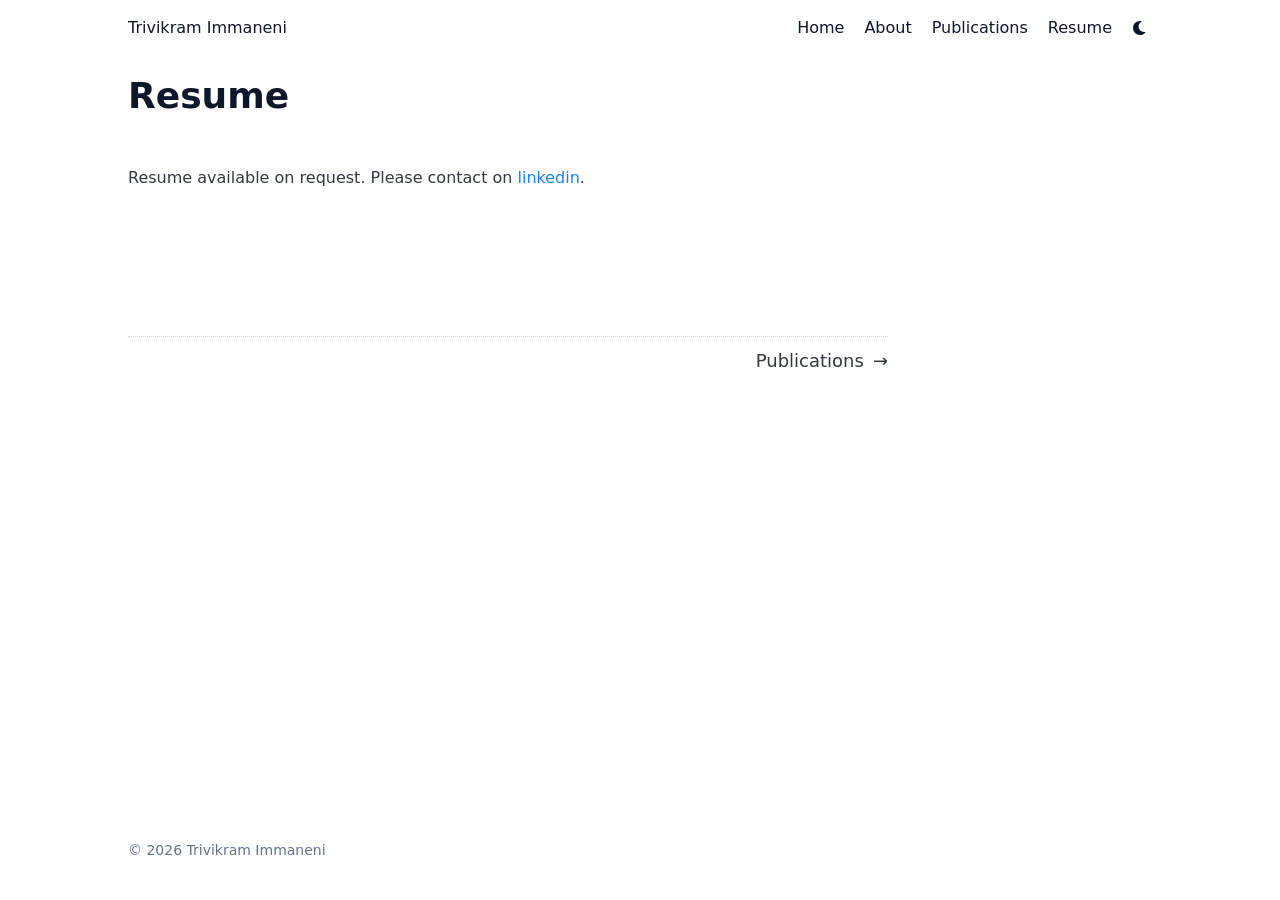
<file: cv/index.html>
<!doctype html><html lang=en dir=ltr class=scroll-smooth data-default-appearance=light data-auto-appearance=false><head><meta charset=utf-8><meta http-equiv=content-language content="en-US"><meta name=viewport content="width=device-width,initial-scale=1"><meta http-equiv=X-UA-Compatible content="ie=edge"><meta name=theme-color><title>Resume &#183; Trivikram Immaneni</title><meta name=title content="Resume &#183; Trivikram Immaneni"><meta name=description content="Resume contact page."><link rel=canonical href=/cv/><meta name=author content="Trivikram Immaneni"><link href=https://www.linkedin.com/in/timmaneni rel=me><meta property="og:url" content="/cv/"><meta property="og:site_name" content="Trivikram Immaneni"><meta property="og:title" content="Resume"><meta property="og:description" content="Resume contact page."><meta property="og:locale" content="en_US"><meta property="og:type" content="article"><meta name=twitter:card content="summary"><meta name=twitter:title content="Resume"><meta name=twitter:description content="Resume contact page."><link type=text/css rel=stylesheet href=/css/main.bundle.min.d8cb35a1d130f263dd3b285414cc6e7ebb3a6bc80a4e14edacdb1314258106e2a36d7af34623cb6d09e8e177f9c8ed967d5a9de16f16505e4980719bc6812b7a.css integrity="sha512-2Ms1odEw8mPdOyhUFMxufrs6a8gKThTtrNsTFCWBBuKjbXrzRiPLbQno4Xf5yO2WfVqd4W8WUF5JgHGbxoEreg=="><script type=text/javascript src=/js/appearance.min.6f41174b3a05b680820fe08cadbfa5fb7a7ca347b76a0955cdc68b9d8aca1ce24f0547e138cea33bcc7904d551a90afcb1cc7f2d9fe8557075d501419046c08c.js integrity="sha512-b0EXSzoFtoCCD+CMrb+l+3p8o0e3aglVzcaLnYrKHOJPBUfhOM6jO8x5BNVRqQr8scx/LZ/oVXB11QFBkEbAjA=="></script><script defer type=text/javascript id=script-bundle src=/js/main.bundle.min.6f9e49850a316ceb9908ad4b153b391e55b41bbcee8b408b52410567544eeebe6776aa57d770d75952dc164e6071068a848bdc5cb48c4dbaef04d65b3f442667.js integrity="sha512-b55JhQoxbOuZCK1LFTs5HlW0G7zui0CLUkEFZ1RO7r5ndqpX13DXWVLcFk5gcQaKhIvcXLSMTbrvBNZbP0QmZw==" data-copy=Copy data-copied=Copied></script><script type=application/ld+json>[{"@context":"https://schema.org","@type":"Article","articleSection":"Trivikram Immaneni","name":"Resume","headline":"Resume","description":"Resume contact page.","inLanguage":"en-US","url":"/cv/","author":{"@type":"Person","name":"Trivikram Immaneni"},"mainEntityOfPage":"true","wordCount":"8"}]</script></head><body class="flex flex-col h-screen m-auto leading-7 max-w-7xl px-6 sm:px-14 md:px-24 lg:px-32 text-lg bg-neutral text-neutral-900 dark:bg-neutral-800 dark:text-neutral bf-scrollbar"><div id=the-top class="absolute flex self-center"><a class="px-3 py-1 text-sm -translate-y-8 rounded-b-lg bg-primary-200 focus:translate-y-0 dark:bg-neutral-600" href=#main-content><span class="font-bold text-primary-600 pe-2 dark:text-primary-400">&darr;</span>
Skip to main content</a></div><div class="main-menu flex items-center w-full gap-2 p-1 pl-0"><a href=/ class="text-base font-medium truncate min-w-0 shrink">Trivikram Immaneni</a><div class="flex items-center ms-auto"><div class="hidden md:flex"><nav class="flex items-center gap-x-5 h-12"><a href=/ class="flex items-center bf-icon-color-hover" aria-label=Home title="Trivikram Immaneni"><span class="text-base font-medium break-normal">Home
</span></a><a href=/about/ class="flex items-center bf-icon-color-hover" aria-label=About title=About><span class="text-base font-medium break-normal">About
</span></a><a href=/publications/ class="flex items-center bf-icon-color-hover" aria-label=Publications title=Publications><span class="text-base font-medium break-normal">Publications
</span></a><a href=/cv/ class="flex items-center bf-icon-color-hover" aria-label=Resume title=Resume><span class="text-base font-medium break-normal">Resume</span></a><div class="flex items-center"><button id=appearance-switcher aria-label="Dark mode switcher" type=button class="text-base bf-icon-color-hover"><div class="flex items-center justify-center dark:hidden"><span class="relative block icon"><svg viewBox="0 0 512 512"><path fill="currentColor" d="M32 256C32 132.2 132.3 32 255.8 32c11.36.0 29.7 1.668 40.9 3.746 9.616 1.777 11.75 14.63 3.279 19.44C245 86.5 211.2 144.6 211.2 207.8c0 109.7 99.71 193 208.3 172.3 9.561-1.805 16.28 9.324 10.11 16.95C387.9 448.6 324.8 480 255.8 480 132.1 480 32 379.6 32 256z"/></svg></span></div><div class="items-center justify-center hidden dark:flex"><span class="relative block icon"><svg viewBox="0 0 512 512"><path fill="currentColor" d="M256 159.1c-53.02.0-95.1 42.98-95.1 95.1s41.2 96.9 95.1 96.9 95.1-42.98 95.1-95.1S309 159.1 256 159.1zM509.3 347l-63.2-91.9 63.15-91.01c6.332-9.125 1.104-21.74-9.826-23.72l-109-19.7-19.7-109c-1.975-10.93-14.59-16.16-23.72-9.824L256 65.89 164.1 2.736c-9.125-6.332-21.74-1.107-23.72 9.824L121.6 121.6 12.56 141.3C1.633 143.2-3.596 155.9 2.736 164.1L65.89 256 2.74 347.01c-6.332 9.125-1.105 21.74 9.824 23.72l109 19.7 19.7 109c1.975 10.93 14.59 16.16 23.72 9.824L256 446.1l91.01 63.15c9.127 6.334 21.75 1.107 23.72-9.822l19.7-109 109-19.7C510.4 368.8 515.6 356.1 509.3 347zM256 383.1c-70.69.0-127.1-57.31-127.1-127.1.0-70.69 57.31-127.1 127.1-127.1S383.1 186.2 383.1 256c0 70.7-56.4 127.1-127.1 127.1z"/></svg></span></div></button></div></nav></div><div class="flex md:hidden"><div class="flex items-center h-14 gap-4"><button id=appearance-switcher-mobile type=button aria-label="Dark mode switcher" class="flex items-center justify-center text-neutral-900 hover:text-primary-600 dark:text-neutral-200 dark:hover:text-primary-400"><div class=dark:hidden><span class="relative block icon"><svg viewBox="0 0 512 512"><path fill="currentColor" d="M32 256C32 132.2 132.3 32 255.8 32c11.36.0 29.7 1.668 40.9 3.746 9.616 1.777 11.75 14.63 3.279 19.44C245 86.5 211.2 144.6 211.2 207.8c0 109.7 99.71 193 208.3 172.3 9.561-1.805 16.28 9.324 10.11 16.95C387.9 448.6 324.8 480 255.8 480 132.1 480 32 379.6 32 256z"/></svg></span></div><div class="hidden dark:block"><span class="relative block icon"><svg viewBox="0 0 512 512"><path fill="currentColor" d="M256 159.1c-53.02.0-95.1 42.98-95.1 95.1s41.2 96.9 95.1 96.9 95.1-42.98 95.1-95.1S309 159.1 256 159.1zM509.3 347l-63.2-91.9 63.15-91.01c6.332-9.125 1.104-21.74-9.826-23.72l-109-19.7-19.7-109c-1.975-10.93-14.59-16.16-23.72-9.824L256 65.89 164.1 2.736c-9.125-6.332-21.74-1.107-23.72 9.824L121.6 121.6 12.56 141.3C1.633 143.2-3.596 155.9 2.736 164.1L65.89 256 2.74 347.01c-6.332 9.125-1.105 21.74 9.824 23.72l109 19.7 19.7 109c1.975 10.93 14.59 16.16 23.72 9.824L256 446.1l91.01 63.15c9.127 6.334 21.75 1.107 23.72-9.822l19.7-109 109-19.7C510.4 368.8 515.6 356.1 509.3 347zM256 383.1c-70.69.0-127.1-57.31-127.1-127.1.0-70.69 57.31-127.1 127.1-127.1S383.1 186.2 383.1 256c0 70.7-56.4 127.1-127.1 127.1z"/></svg></span></div></button>
<input type=checkbox id=mobile-menu-toggle autocomplete=off class="hidden peer">
<label for=mobile-menu-toggle class="flex items-center justify-center cursor-pointer bf-icon-color-hover"><span class="relative block icon"><svg viewBox="0 0 448 512"><path fill="currentColor" d="M0 96C0 78.33 14.33 64 32 64H416c17.7.0 32 14.33 32 32 0 17.7-14.3 32-32 32H32C14.33 128 0 113.7.0 96zM0 256c0-17.7 14.33-32 32-32H416c17.7.0 32 14.3 32 32s-14.3 32-32 32H32c-17.67.0-32-14.3-32-32zM416 448H32c-17.67.0-32-14.3-32-32s14.33-32 32-32H416c17.7.0 32 14.3 32 32s-14.3 32-32 32z"/></svg></span></label><div role=dialog aria-modal=true style=scrollbar-gutter:stable class="fixed inset-0 z-50 invisible overflow-y-auto px-6 py-20 opacity-0 transition-[opacity,visibility] duration-300 peer-checked:visible peer-checked:opacity-100 bg-neutral-50/97 dark:bg-neutral-900/99
bf-scrollbar"><label for=mobile-menu-toggle class="fixed end-8 top-5 flex items-center justify-center z-50 h-12 w-12 cursor-pointer select-none rounded-full bf-icon-color-hover border bf-border-color bf-border-color-hover bg-neutral-50 dark:bg-neutral-900"><span class="relative block icon"><svg viewBox="0 0 320 512"><path fill="currentColor" d="M310.6 361.4c12.5 12.5 12.5 32.75.0 45.25C304.4 412.9 296.2 416 288 416s-16.38-3.125-22.62-9.375L160 301.3 54.63 406.6C48.38 412.9 40.19 416 32 416S15.63 412.9 9.375 406.6c-12.5-12.5-12.5-32.75.0-45.25l105.4-105.4L9.375 150.6c-12.5-12.5-12.5-32.75.0-45.25s32.75-12.5 45.25.0L160 210.8l105.4-105.4c12.5-12.5 32.75-12.5 45.25.0s12.5 32.75.0 45.25l-105.4 105.4L310.6 361.4z"/></svg></span></label><nav class="mx-auto max-w-md space-y-6"><div class=px-2><a href=/ aria-label=Home class="flex items-center gap-4 group bf-icon-color-hover text-neutral-700 dark:text-neutral-200"><span title="Trivikram Immaneni" class="text-2xl font-bold tracking-tight">Home</span></a></div><div class=px-2><a href=/about/ aria-label=About class="flex items-center gap-4 group bf-icon-color-hover text-neutral-700 dark:text-neutral-200"><span title=About class="text-2xl font-bold tracking-tight">About</span></a></div><div class=px-2><a href=/publications/ aria-label=Publications class="flex items-center gap-4 group bf-icon-color-hover text-neutral-700 dark:text-neutral-200"><span title=Publications class="text-2xl font-bold tracking-tight">Publications</span></a></div><div class=px-2><a href=/cv/ aria-label=Resume class="flex items-center gap-4 group bf-icon-color-hover text-neutral-700 dark:text-neutral-200"><span title=Resume class="text-2xl font-bold tracking-tight">Resume</span></a></div></nav></div></div></div></div></div><div class="relative flex flex-col grow"><main id=main-content class=grow><article><header id=single_header class="mt-5 max-w-prose"><h1 class="mt-0 text-4xl font-extrabold text-neutral-900 dark:text-neutral">Resume</h1><div class="mt-1 mb-6 text-base text-neutral-500 dark:text-neutral-400 print:hidden"><div class="flex flex-row flex-wrap items-center"></div></div></header><section class="flex flex-col max-w-full mt-0 prose dark:prose-invert lg:flex-row"><div class="min-w-0 min-h-0 max-w-fit"><div class="article-content max-w-prose mb-20"><p>Resume available on request. Please contact on <a href=https://www.linkedin.com/in/timmaneni target=_blank rel=noreferrer>linkedin</a>.</p></div></div></section><footer class="pt-8 max-w-prose print:hidden"><div class=pt-8><hr class="border-dotted border-neutral-300 dark:border-neutral-600"><div class="flex justify-between pt-3"><span class="flex flex-col"></span><span class="flex flex-col items-end"><a class="flex text-right text-neutral-700 hover:text-primary-600 dark:text-neutral dark:hover:text-primary-400" href=/publications/><span class=leading-6>Publications&ensp;<span class="inline-block rtl:rotate-180">&rarr;</span></span></a></span></div></div></footer></article><div id=scroll-to-top class="fixed bottom-6 end-6 z-50 transform translate-y-4 opacity-0 duration-200"><a href=#the-top class="pointer-events-auto flex h-12 w-12 items-center justify-center rounded-full bg-neutral/50 text-xl text-neutral-700 hover:text-primary-600 dark:bg-neutral-800/50 dark:text-neutral dark:hover:text-primary-400" aria-label="Scroll to top" title="Scroll to top">&uarr;</a></div></main><footer id=site-footer class="py-10 print:hidden"><div class="flex items-center justify-between"><p class="text-sm text-neutral-500 dark:text-neutral-400">&copy;
2026
Trivikram Immaneni</p></div></footer></div></body></html>
</file>
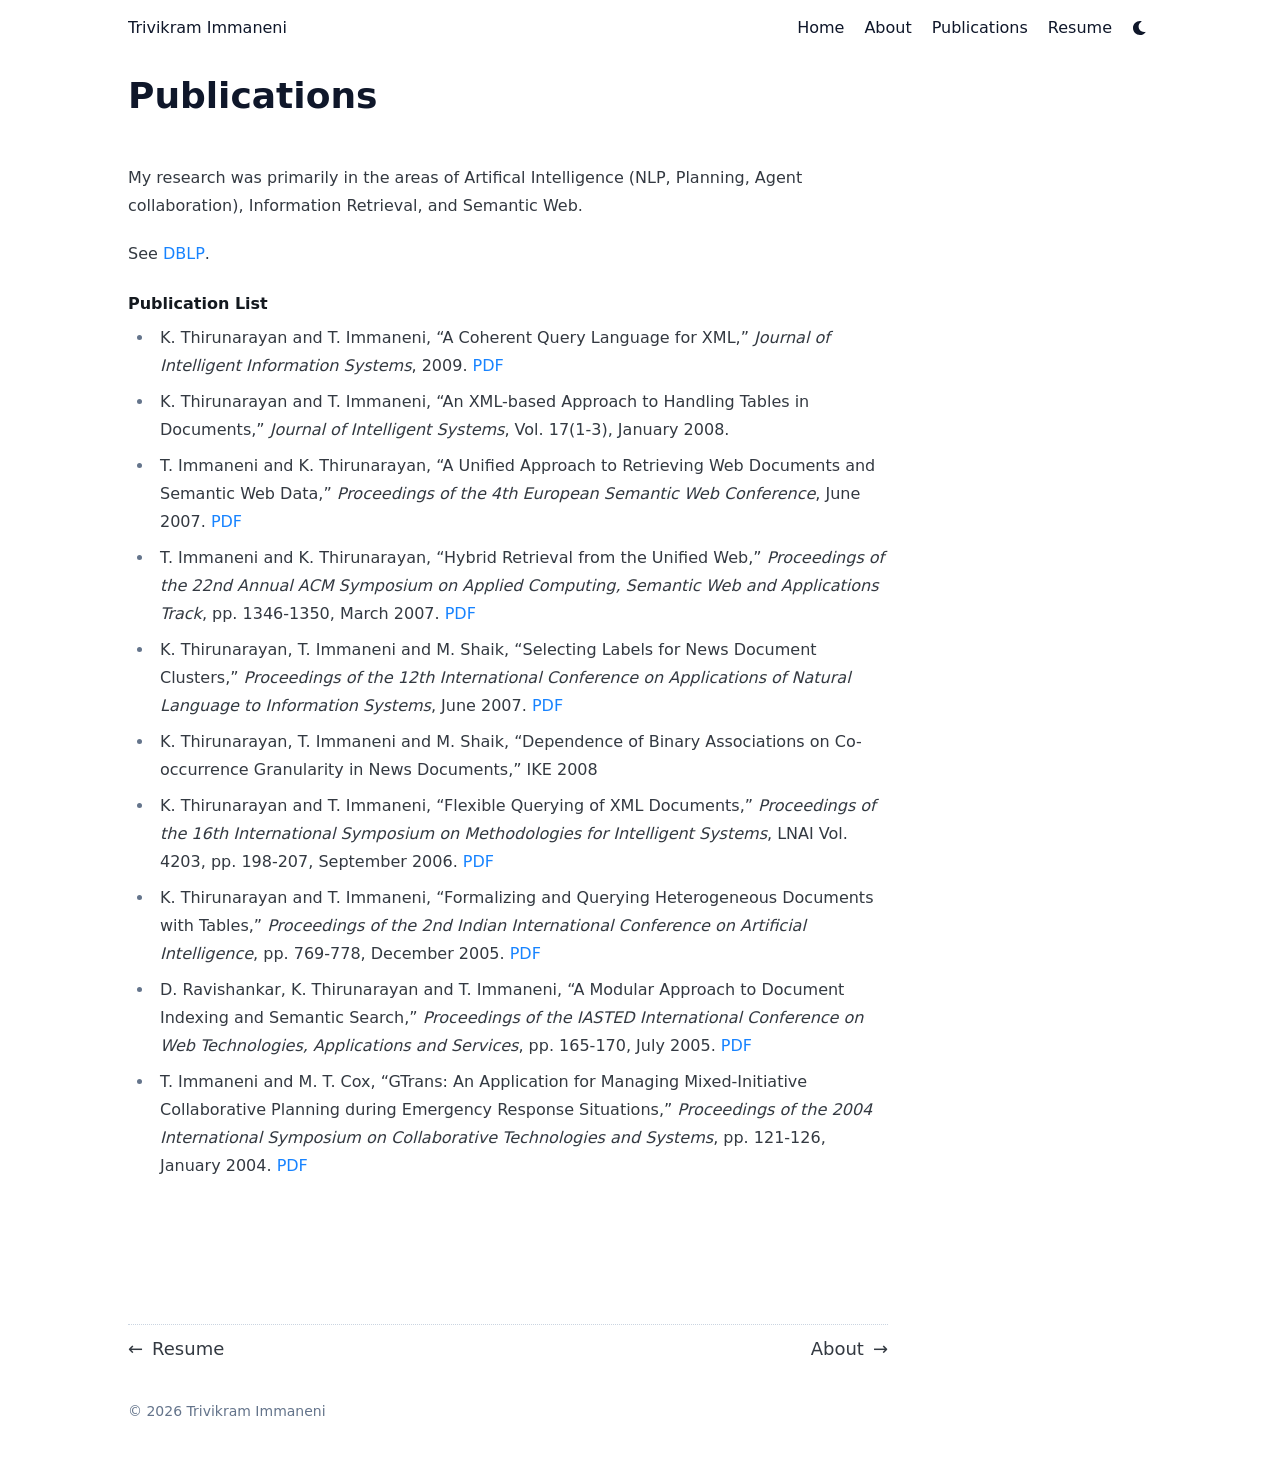
<file: publications/index.html>
<!doctype html><html lang=en dir=ltr class=scroll-smooth data-default-appearance=light data-auto-appearance=false><head><meta charset=utf-8><meta http-equiv=content-language content="en-US"><meta name=viewport content="width=device-width,initial-scale=1"><meta http-equiv=X-UA-Compatible content="ie=edge"><meta name=theme-color><title>Publications &#183; Trivikram Immaneni</title><meta name=title content="Publications &#183; Trivikram Immaneni"><meta name=description content="Publications by Trivikram Immaneni."><link rel=canonical href=/publications/><meta name=author content="Trivikram Immaneni"><link href=https://www.linkedin.com/in/timmaneni rel=me><meta property="og:url" content="/publications/"><meta property="og:site_name" content="Trivikram Immaneni"><meta property="og:title" content="Publications"><meta property="og:description" content="Publications by Trivikram Immaneni."><meta property="og:locale" content="en_US"><meta property="og:type" content="article"><meta name=twitter:card content="summary"><meta name=twitter:title content="Publications"><meta name=twitter:description content="Publications by Trivikram Immaneni."><link type=text/css rel=stylesheet href=/css/main.bundle.min.d8cb35a1d130f263dd3b285414cc6e7ebb3a6bc80a4e14edacdb1314258106e2a36d7af34623cb6d09e8e177f9c8ed967d5a9de16f16505e4980719bc6812b7a.css integrity="sha512-2Ms1odEw8mPdOyhUFMxufrs6a8gKThTtrNsTFCWBBuKjbXrzRiPLbQno4Xf5yO2WfVqd4W8WUF5JgHGbxoEreg=="><script type=text/javascript src=/js/appearance.min.6f41174b3a05b680820fe08cadbfa5fb7a7ca347b76a0955cdc68b9d8aca1ce24f0547e138cea33bcc7904d551a90afcb1cc7f2d9fe8557075d501419046c08c.js integrity="sha512-b0EXSzoFtoCCD+CMrb+l+3p8o0e3aglVzcaLnYrKHOJPBUfhOM6jO8x5BNVRqQr8scx/LZ/oVXB11QFBkEbAjA=="></script><script defer type=text/javascript id=script-bundle src=/js/main.bundle.min.6f9e49850a316ceb9908ad4b153b391e55b41bbcee8b408b52410567544eeebe6776aa57d770d75952dc164e6071068a848bdc5cb48c4dbaef04d65b3f442667.js integrity="sha512-b55JhQoxbOuZCK1LFTs5HlW0G7zui0CLUkEFZ1RO7r5ndqpX13DXWVLcFk5gcQaKhIvcXLSMTbrvBNZbP0QmZw==" data-copy=Copy data-copied=Copied></script><script type=application/ld+json>[{"@context":"https://schema.org","@type":"Article","articleSection":"Trivikram Immaneni","name":"Publications","headline":"Publications","description":"Publications by Trivikram Immaneni.","inLanguage":"en-US","url":"/publications/","author":{"@type":"Person","name":"Trivikram Immaneni"},"mainEntityOfPage":"true","wordCount":"293"}]</script></head><body class="flex flex-col h-screen m-auto leading-7 max-w-7xl px-6 sm:px-14 md:px-24 lg:px-32 text-lg bg-neutral text-neutral-900 dark:bg-neutral-800 dark:text-neutral bf-scrollbar"><div id=the-top class="absolute flex self-center"><a class="px-3 py-1 text-sm -translate-y-8 rounded-b-lg bg-primary-200 focus:translate-y-0 dark:bg-neutral-600" href=#main-content><span class="font-bold text-primary-600 pe-2 dark:text-primary-400">&darr;</span>
Skip to main content</a></div><div class="main-menu flex items-center w-full gap-2 p-1 pl-0"><a href=/ class="text-base font-medium truncate min-w-0 shrink">Trivikram Immaneni</a><div class="flex items-center ms-auto"><div class="hidden md:flex"><nav class="flex items-center gap-x-5 h-12"><a href=/ class="flex items-center bf-icon-color-hover" aria-label=Home title="Trivikram Immaneni"><span class="text-base font-medium break-normal">Home
</span></a><a href=/about/ class="flex items-center bf-icon-color-hover" aria-label=About title=About><span class="text-base font-medium break-normal">About
</span></a><a href=/publications/ class="flex items-center bf-icon-color-hover" aria-label=Publications title=Publications><span class="text-base font-medium break-normal">Publications
</span></a><a href=/cv/ class="flex items-center bf-icon-color-hover" aria-label=Resume title=Resume><span class="text-base font-medium break-normal">Resume</span></a><div class="flex items-center"><button id=appearance-switcher aria-label="Dark mode switcher" type=button class="text-base bf-icon-color-hover"><div class="flex items-center justify-center dark:hidden"><span class="relative block icon"><svg viewBox="0 0 512 512"><path fill="currentColor" d="M32 256C32 132.2 132.3 32 255.8 32c11.36.0 29.7 1.668 40.9 3.746 9.616 1.777 11.75 14.63 3.279 19.44C245 86.5 211.2 144.6 211.2 207.8c0 109.7 99.71 193 208.3 172.3 9.561-1.805 16.28 9.324 10.11 16.95C387.9 448.6 324.8 480 255.8 480 132.1 480 32 379.6 32 256z"/></svg></span></div><div class="items-center justify-center hidden dark:flex"><span class="relative block icon"><svg viewBox="0 0 512 512"><path fill="currentColor" d="M256 159.1c-53.02.0-95.1 42.98-95.1 95.1s41.2 96.9 95.1 96.9 95.1-42.98 95.1-95.1S309 159.1 256 159.1zM509.3 347l-63.2-91.9 63.15-91.01c6.332-9.125 1.104-21.74-9.826-23.72l-109-19.7-19.7-109c-1.975-10.93-14.59-16.16-23.72-9.824L256 65.89 164.1 2.736c-9.125-6.332-21.74-1.107-23.72 9.824L121.6 121.6 12.56 141.3C1.633 143.2-3.596 155.9 2.736 164.1L65.89 256 2.74 347.01c-6.332 9.125-1.105 21.74 9.824 23.72l109 19.7 19.7 109c1.975 10.93 14.59 16.16 23.72 9.824L256 446.1l91.01 63.15c9.127 6.334 21.75 1.107 23.72-9.822l19.7-109 109-19.7C510.4 368.8 515.6 356.1 509.3 347zM256 383.1c-70.69.0-127.1-57.31-127.1-127.1.0-70.69 57.31-127.1 127.1-127.1S383.1 186.2 383.1 256c0 70.7-56.4 127.1-127.1 127.1z"/></svg></span></div></button></div></nav></div><div class="flex md:hidden"><div class="flex items-center h-14 gap-4"><button id=appearance-switcher-mobile type=button aria-label="Dark mode switcher" class="flex items-center justify-center text-neutral-900 hover:text-primary-600 dark:text-neutral-200 dark:hover:text-primary-400"><div class=dark:hidden><span class="relative block icon"><svg viewBox="0 0 512 512"><path fill="currentColor" d="M32 256C32 132.2 132.3 32 255.8 32c11.36.0 29.7 1.668 40.9 3.746 9.616 1.777 11.75 14.63 3.279 19.44C245 86.5 211.2 144.6 211.2 207.8c0 109.7 99.71 193 208.3 172.3 9.561-1.805 16.28 9.324 10.11 16.95C387.9 448.6 324.8 480 255.8 480 132.1 480 32 379.6 32 256z"/></svg></span></div><div class="hidden dark:block"><span class="relative block icon"><svg viewBox="0 0 512 512"><path fill="currentColor" d="M256 159.1c-53.02.0-95.1 42.98-95.1 95.1s41.2 96.9 95.1 96.9 95.1-42.98 95.1-95.1S309 159.1 256 159.1zM509.3 347l-63.2-91.9 63.15-91.01c6.332-9.125 1.104-21.74-9.826-23.72l-109-19.7-19.7-109c-1.975-10.93-14.59-16.16-23.72-9.824L256 65.89 164.1 2.736c-9.125-6.332-21.74-1.107-23.72 9.824L121.6 121.6 12.56 141.3C1.633 143.2-3.596 155.9 2.736 164.1L65.89 256 2.74 347.01c-6.332 9.125-1.105 21.74 9.824 23.72l109 19.7 19.7 109c1.975 10.93 14.59 16.16 23.72 9.824L256 446.1l91.01 63.15c9.127 6.334 21.75 1.107 23.72-9.822l19.7-109 109-19.7C510.4 368.8 515.6 356.1 509.3 347zM256 383.1c-70.69.0-127.1-57.31-127.1-127.1.0-70.69 57.31-127.1 127.1-127.1S383.1 186.2 383.1 256c0 70.7-56.4 127.1-127.1 127.1z"/></svg></span></div></button>
<input type=checkbox id=mobile-menu-toggle autocomplete=off class="hidden peer">
<label for=mobile-menu-toggle class="flex items-center justify-center cursor-pointer bf-icon-color-hover"><span class="relative block icon"><svg viewBox="0 0 448 512"><path fill="currentColor" d="M0 96C0 78.33 14.33 64 32 64H416c17.7.0 32 14.33 32 32 0 17.7-14.3 32-32 32H32C14.33 128 0 113.7.0 96zM0 256c0-17.7 14.33-32 32-32H416c17.7.0 32 14.3 32 32s-14.3 32-32 32H32c-17.67.0-32-14.3-32-32zM416 448H32c-17.67.0-32-14.3-32-32s14.33-32 32-32H416c17.7.0 32 14.3 32 32s-14.3 32-32 32z"/></svg></span></label><div role=dialog aria-modal=true style=scrollbar-gutter:stable class="fixed inset-0 z-50 invisible overflow-y-auto px-6 py-20 opacity-0 transition-[opacity,visibility] duration-300 peer-checked:visible peer-checked:opacity-100 bg-neutral-50/97 dark:bg-neutral-900/99
bf-scrollbar"><label for=mobile-menu-toggle class="fixed end-8 top-5 flex items-center justify-center z-50 h-12 w-12 cursor-pointer select-none rounded-full bf-icon-color-hover border bf-border-color bf-border-color-hover bg-neutral-50 dark:bg-neutral-900"><span class="relative block icon"><svg viewBox="0 0 320 512"><path fill="currentColor" d="M310.6 361.4c12.5 12.5 12.5 32.75.0 45.25C304.4 412.9 296.2 416 288 416s-16.38-3.125-22.62-9.375L160 301.3 54.63 406.6C48.38 412.9 40.19 416 32 416S15.63 412.9 9.375 406.6c-12.5-12.5-12.5-32.75.0-45.25l105.4-105.4L9.375 150.6c-12.5-12.5-12.5-32.75.0-45.25s32.75-12.5 45.25.0L160 210.8l105.4-105.4c12.5-12.5 32.75-12.5 45.25.0s12.5 32.75.0 45.25l-105.4 105.4L310.6 361.4z"/></svg></span></label><nav class="mx-auto max-w-md space-y-6"><div class=px-2><a href=/ aria-label=Home class="flex items-center gap-4 group bf-icon-color-hover text-neutral-700 dark:text-neutral-200"><span title="Trivikram Immaneni" class="text-2xl font-bold tracking-tight">Home</span></a></div><div class=px-2><a href=/about/ aria-label=About class="flex items-center gap-4 group bf-icon-color-hover text-neutral-700 dark:text-neutral-200"><span title=About class="text-2xl font-bold tracking-tight">About</span></a></div><div class=px-2><a href=/publications/ aria-label=Publications class="flex items-center gap-4 group bf-icon-color-hover text-neutral-700 dark:text-neutral-200"><span title=Publications class="text-2xl font-bold tracking-tight">Publications</span></a></div><div class=px-2><a href=/cv/ aria-label=Resume class="flex items-center gap-4 group bf-icon-color-hover text-neutral-700 dark:text-neutral-200"><span title=Resume class="text-2xl font-bold tracking-tight">Resume</span></a></div></nav></div></div></div></div></div><div class="relative flex flex-col grow"><main id=main-content class=grow><article><header id=single_header class="mt-5 max-w-prose"><h1 class="mt-0 text-4xl font-extrabold text-neutral-900 dark:text-neutral">Publications</h1><div class="mt-1 mb-6 text-base text-neutral-500 dark:text-neutral-400 print:hidden"><div class="flex flex-row flex-wrap items-center"></div></div></header><section class="flex flex-col max-w-full mt-0 prose dark:prose-invert lg:flex-row"><div class="min-w-0 min-h-0 max-w-fit"><div class="article-content max-w-prose mb-20"><p>My research was primarily in the areas of Artifical Intelligence (NLP, Planning, Agent collaboration), Information Retrieval, and Semantic Web.</p><p>See <a href=https://dblp.uni-trier.de/pid/96/4534.html target=_blank rel=noreferrer>DBLP</a>.</p><h4 class="relative group">Publication List<div id=publication-list class=anchor></div><span class="absolute top-0 w-6 transition-opacity opacity-0 -start-6 not-prose group-hover:opacity-100 select-none"><a class="text-primary-300 dark:text-neutral-700 !no-underline" href=#publication-list aria-label=Anchor>#</a></span></h4><ul><li>K. Thirunarayan and T. Immaneni, &ldquo;A Coherent Query Language for XML,&rdquo; <em>Journal of Intelligent Information Systems</em>, 2009. <a href=/files/Prasad-Immaneni.pdf>PDF</a></li><li>K. Thirunarayan and T. Immaneni, &ldquo;An XML-based Approach to Handling Tables in Documents,&rdquo; <em>Journal of Intelligent Systems</em>, Vol. 17(1-3), January 2008.</li><li>T. Immaneni and K. Thirunarayan, &ldquo;A Unified Approach to Retrieving Web Documents and Semantic Web Data,&rdquo; <em>Proceedings of the 4th European Semantic Web Conference</em>, June 2007. <a href=/files/UWM-HQL-Immaneni.pdf>PDF</a></li><li>T. Immaneni and K. Thirunarayan, &ldquo;Hybrid Retrieval from the Unified Web,&rdquo; <em>Proceedings of the 22nd Annual ACM Symposium on Applied Computing, Semantic Web and Applications Track</em>, pp. 1346-1350, March 2007. <a href=/files/SAC2007-Immaneni.pdf>PDF</a></li><li>K. Thirunarayan, T. Immaneni and M. Shaik, &ldquo;Selecting Labels for News Document Clusters,&rdquo; <em>Proceedings of the 12th International Conference on Applications of Natural Language to Information Systems</em>, June 2007. <a href=/files/NLDB2007-Timeline.pdf>PDF</a></li><li>K. Thirunarayan, T. Immaneni and M. Shaik, &ldquo;Dependence of Binary Associations on Co-occurrence Granularity in News Documents,&rdquo; IKE 2008</li><li>K. Thirunarayan and T. Immaneni, &ldquo;Flexible Querying of XML Documents,&rdquo; <em>Proceedings of the 16th International Symposium on Methodologies for Intelligent Systems</em>, LNAI Vol. 4203, pp. 198-207, September 2006. <a href=/files/FlexibleXMLQuerying.pdf>PDF</a></li><li>K. Thirunarayan and T. Immaneni, &ldquo;Formalizing and Querying Heterogeneous Documents with Tables,&rdquo; <em>Proceedings of the 2nd Indian International Conference on Artificial Intelligence</em>, pp. 769-778, December 2005. <a href=/files/iicai05.pdf>PDF</a></li><li>D. Ravishankar, K. Thirunarayan and T. Immaneni, &ldquo;A Modular Approach to Document Indexing and Semantic Search,&rdquo; <em>Proceedings of the IASTED International Conference on Web Technologies, Applications and Services</em>, pp. 165-170, July 2005. <a href=/files/wtas05.pdf>PDF</a></li><li>T. Immaneni and M. T. Cox, &ldquo;GTrans: An Application for Managing Mixed-Initiative Collaborative Planning during Emergency Response Situations,&rdquo; <em>Proceedings of the 2004 International Symposium on Collaborative Technologies and Systems</em>, pp. 121-126, January 2004. <a href=/files/cts04.pdf>PDF</a></li></ul></div></div></section><footer class="pt-8 max-w-prose print:hidden"><div class=pt-8><hr class="border-dotted border-neutral-300 dark:border-neutral-600"><div class="flex justify-between pt-3"><span class="flex flex-col"><a class="flex text-neutral-700 hover:text-primary-600 dark:text-neutral dark:hover:text-primary-400" href=/cv/><span class=leading-6><span class="inline-block rtl:rotate-180">&larr;</span>&ensp;Resume
</span></a></span><span class="flex flex-col items-end"><a class="flex text-right text-neutral-700 hover:text-primary-600 dark:text-neutral dark:hover:text-primary-400" href=/about/><span class=leading-6>About&ensp;<span class="inline-block rtl:rotate-180">&rarr;</span></span></a></span></div></div></footer></article><div id=scroll-to-top class="fixed bottom-6 end-6 z-50 transform translate-y-4 opacity-0 duration-200"><a href=#the-top class="pointer-events-auto flex h-12 w-12 items-center justify-center rounded-full bg-neutral/50 text-xl text-neutral-700 hover:text-primary-600 dark:bg-neutral-800/50 dark:text-neutral dark:hover:text-primary-400" aria-label="Scroll to top" title="Scroll to top">&uarr;</a></div></main><footer id=site-footer class="py-10 print:hidden"><div class="flex items-center justify-between"><p class="text-sm text-neutral-500 dark:text-neutral-400">&copy;
2026
Trivikram Immaneni</p></div></footer></div></body></html>
</file>
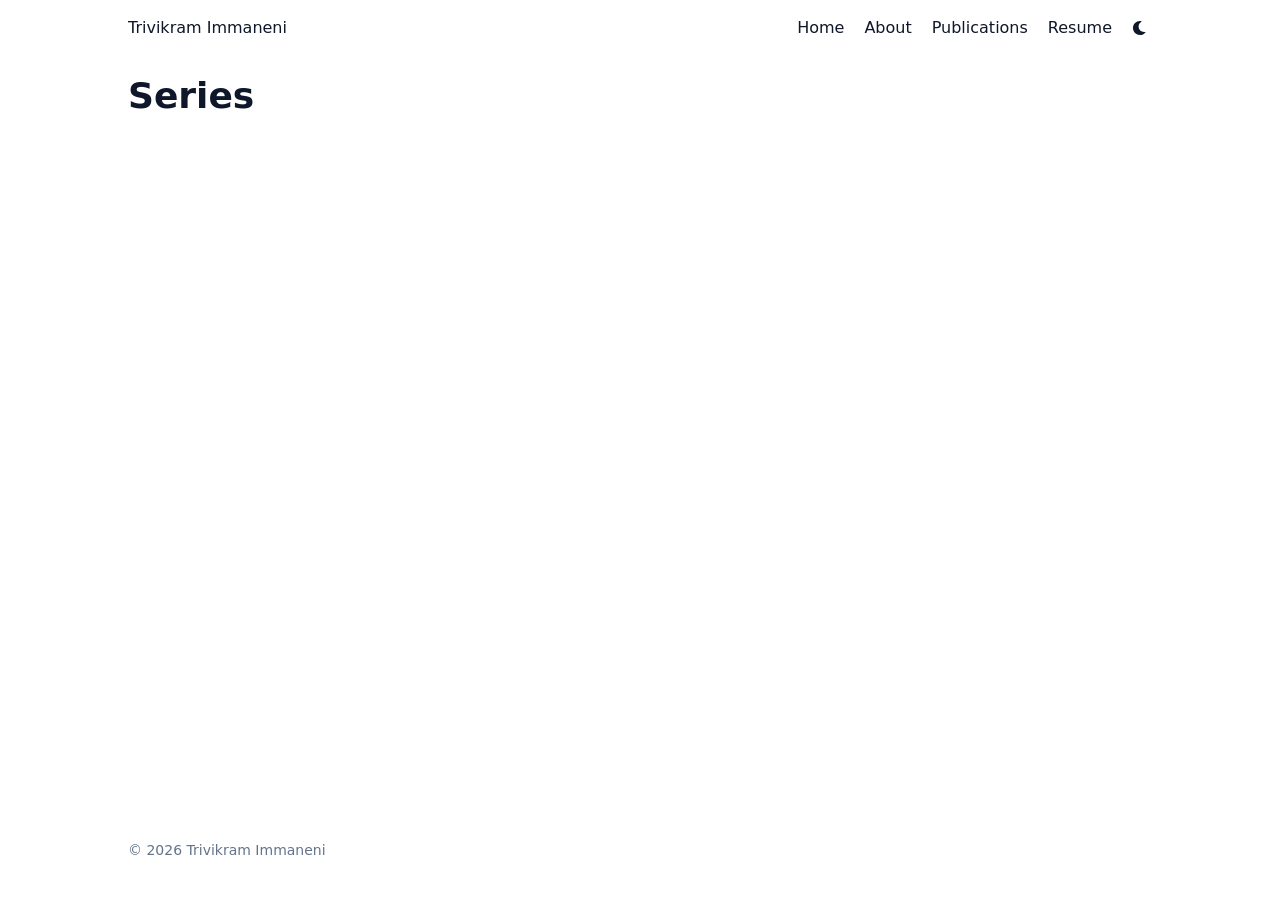
<file: series/index.html>
<!doctype html><html lang=en dir=ltr class=scroll-smooth data-default-appearance=light data-auto-appearance=false><head><meta charset=utf-8><meta http-equiv=content-language content="en-US"><meta name=viewport content="width=device-width,initial-scale=1"><meta http-equiv=X-UA-Compatible content="ie=edge"><meta name=theme-color><title>Series &#183; Trivikram Immaneni</title><meta name=title content="Series &#183; Trivikram Immaneni"><meta name=description content="Research archive and personal homepage."><link rel=canonical href=/series/><link rel=alternate type=application/rss+xml href=/series/index.xml title="Trivikram Immaneni"><meta name=author content="Trivikram Immaneni"><link href=https://www.linkedin.com/in/timmaneni rel=me><meta property="og:url" content="/series/"><meta property="og:site_name" content="Trivikram Immaneni"><meta property="og:title" content="Series"><meta property="og:description" content="Research archive and personal homepage."><meta property="og:locale" content="en_US"><meta property="og:type" content="website"><meta name=twitter:card content="summary"><meta name=twitter:title content="Series"><meta name=twitter:description content="Research archive and personal homepage."><link type=text/css rel=stylesheet href=/css/main.bundle.min.d8cb35a1d130f263dd3b285414cc6e7ebb3a6bc80a4e14edacdb1314258106e2a36d7af34623cb6d09e8e177f9c8ed967d5a9de16f16505e4980719bc6812b7a.css integrity="sha512-2Ms1odEw8mPdOyhUFMxufrs6a8gKThTtrNsTFCWBBuKjbXrzRiPLbQno4Xf5yO2WfVqd4W8WUF5JgHGbxoEreg=="><script type=text/javascript src=/js/appearance.min.6f41174b3a05b680820fe08cadbfa5fb7a7ca347b76a0955cdc68b9d8aca1ce24f0547e138cea33bcc7904d551a90afcb1cc7f2d9fe8557075d501419046c08c.js integrity="sha512-b0EXSzoFtoCCD+CMrb+l+3p8o0e3aglVzcaLnYrKHOJPBUfhOM6jO8x5BNVRqQr8scx/LZ/oVXB11QFBkEbAjA=="></script><script defer type=text/javascript id=script-bundle src=/js/main.bundle.min.6f9e49850a316ceb9908ad4b153b391e55b41bbcee8b408b52410567544eeebe6776aa57d770d75952dc164e6071068a848bdc5cb48c4dbaef04d65b3f442667.js integrity="sha512-b55JhQoxbOuZCK1LFTs5HlW0G7zui0CLUkEFZ1RO7r5ndqpX13DXWVLcFk5gcQaKhIvcXLSMTbrvBNZbP0QmZw==" data-copy=Copy data-copied=Copied></script><script type=application/ld+json>[{"@context":"https://schema.org","@type":"Article","articleSection":"Series","name":"Series","headline":"Series","inLanguage":"en-US","url":"/series/","author":{"@type":"Person","name":"Trivikram Immaneni"},"mainEntityOfPage":"true","wordCount":"0"}]</script></head><body class="flex flex-col h-screen m-auto leading-7 max-w-7xl px-6 sm:px-14 md:px-24 lg:px-32 text-lg bg-neutral text-neutral-900 dark:bg-neutral-800 dark:text-neutral bf-scrollbar"><div id=the-top class="absolute flex self-center"><a class="px-3 py-1 text-sm -translate-y-8 rounded-b-lg bg-primary-200 focus:translate-y-0 dark:bg-neutral-600" href=#main-content><span class="font-bold text-primary-600 pe-2 dark:text-primary-400">&darr;</span>
Skip to main content</a></div><div class="main-menu flex items-center w-full gap-2 p-1 pl-0"><a href=/ class="text-base font-medium truncate min-w-0 shrink">Trivikram Immaneni</a><div class="flex items-center ms-auto"><div class="hidden md:flex"><nav class="flex items-center gap-x-5 h-12"><a href=/ class="flex items-center bf-icon-color-hover" aria-label=Home title="Trivikram Immaneni"><span class="text-base font-medium break-normal">Home
</span></a><a href=/about/ class="flex items-center bf-icon-color-hover" aria-label=About title=About><span class="text-base font-medium break-normal">About
</span></a><a href=/publications/ class="flex items-center bf-icon-color-hover" aria-label=Publications title=Publications><span class="text-base font-medium break-normal">Publications
</span></a><a href=/cv/ class="flex items-center bf-icon-color-hover" aria-label=Resume title=Resume><span class="text-base font-medium break-normal">Resume</span></a><div class="flex items-center"><button id=appearance-switcher aria-label="Dark mode switcher" type=button class="text-base bf-icon-color-hover"><div class="flex items-center justify-center dark:hidden"><span class="relative block icon"><svg viewBox="0 0 512 512"><path fill="currentColor" d="M32 256C32 132.2 132.3 32 255.8 32c11.36.0 29.7 1.668 40.9 3.746 9.616 1.777 11.75 14.63 3.279 19.44C245 86.5 211.2 144.6 211.2 207.8c0 109.7 99.71 193 208.3 172.3 9.561-1.805 16.28 9.324 10.11 16.95C387.9 448.6 324.8 480 255.8 480 132.1 480 32 379.6 32 256z"/></svg></span></div><div class="items-center justify-center hidden dark:flex"><span class="relative block icon"><svg viewBox="0 0 512 512"><path fill="currentColor" d="M256 159.1c-53.02.0-95.1 42.98-95.1 95.1s41.2 96.9 95.1 96.9 95.1-42.98 95.1-95.1S309 159.1 256 159.1zM509.3 347l-63.2-91.9 63.15-91.01c6.332-9.125 1.104-21.74-9.826-23.72l-109-19.7-19.7-109c-1.975-10.93-14.59-16.16-23.72-9.824L256 65.89 164.1 2.736c-9.125-6.332-21.74-1.107-23.72 9.824L121.6 121.6 12.56 141.3C1.633 143.2-3.596 155.9 2.736 164.1L65.89 256 2.74 347.01c-6.332 9.125-1.105 21.74 9.824 23.72l109 19.7 19.7 109c1.975 10.93 14.59 16.16 23.72 9.824L256 446.1l91.01 63.15c9.127 6.334 21.75 1.107 23.72-9.822l19.7-109 109-19.7C510.4 368.8 515.6 356.1 509.3 347zM256 383.1c-70.69.0-127.1-57.31-127.1-127.1.0-70.69 57.31-127.1 127.1-127.1S383.1 186.2 383.1 256c0 70.7-56.4 127.1-127.1 127.1z"/></svg></span></div></button></div></nav></div><div class="flex md:hidden"><div class="flex items-center h-14 gap-4"><button id=appearance-switcher-mobile type=button aria-label="Dark mode switcher" class="flex items-center justify-center text-neutral-900 hover:text-primary-600 dark:text-neutral-200 dark:hover:text-primary-400"><div class=dark:hidden><span class="relative block icon"><svg viewBox="0 0 512 512"><path fill="currentColor" d="M32 256C32 132.2 132.3 32 255.8 32c11.36.0 29.7 1.668 40.9 3.746 9.616 1.777 11.75 14.63 3.279 19.44C245 86.5 211.2 144.6 211.2 207.8c0 109.7 99.71 193 208.3 172.3 9.561-1.805 16.28 9.324 10.11 16.95C387.9 448.6 324.8 480 255.8 480 132.1 480 32 379.6 32 256z"/></svg></span></div><div class="hidden dark:block"><span class="relative block icon"><svg viewBox="0 0 512 512"><path fill="currentColor" d="M256 159.1c-53.02.0-95.1 42.98-95.1 95.1s41.2 96.9 95.1 96.9 95.1-42.98 95.1-95.1S309 159.1 256 159.1zM509.3 347l-63.2-91.9 63.15-91.01c6.332-9.125 1.104-21.74-9.826-23.72l-109-19.7-19.7-109c-1.975-10.93-14.59-16.16-23.72-9.824L256 65.89 164.1 2.736c-9.125-6.332-21.74-1.107-23.72 9.824L121.6 121.6 12.56 141.3C1.633 143.2-3.596 155.9 2.736 164.1L65.89 256 2.74 347.01c-6.332 9.125-1.105 21.74 9.824 23.72l109 19.7 19.7 109c1.975 10.93 14.59 16.16 23.72 9.824L256 446.1l91.01 63.15c9.127 6.334 21.75 1.107 23.72-9.822l19.7-109 109-19.7C510.4 368.8 515.6 356.1 509.3 347zM256 383.1c-70.69.0-127.1-57.31-127.1-127.1.0-70.69 57.31-127.1 127.1-127.1S383.1 186.2 383.1 256c0 70.7-56.4 127.1-127.1 127.1z"/></svg></span></div></button>
<input type=checkbox id=mobile-menu-toggle autocomplete=off class="hidden peer">
<label for=mobile-menu-toggle class="flex items-center justify-center cursor-pointer bf-icon-color-hover"><span class="relative block icon"><svg viewBox="0 0 448 512"><path fill="currentColor" d="M0 96C0 78.33 14.33 64 32 64H416c17.7.0 32 14.33 32 32 0 17.7-14.3 32-32 32H32C14.33 128 0 113.7.0 96zM0 256c0-17.7 14.33-32 32-32H416c17.7.0 32 14.3 32 32s-14.3 32-32 32H32c-17.67.0-32-14.3-32-32zM416 448H32c-17.67.0-32-14.3-32-32s14.33-32 32-32H416c17.7.0 32 14.3 32 32s-14.3 32-32 32z"/></svg></span></label><div role=dialog aria-modal=true style=scrollbar-gutter:stable class="fixed inset-0 z-50 invisible overflow-y-auto px-6 py-20 opacity-0 transition-[opacity,visibility] duration-300 peer-checked:visible peer-checked:opacity-100 bg-neutral-50/97 dark:bg-neutral-900/99
bf-scrollbar"><label for=mobile-menu-toggle class="fixed end-8 top-5 flex items-center justify-center z-50 h-12 w-12 cursor-pointer select-none rounded-full bf-icon-color-hover border bf-border-color bf-border-color-hover bg-neutral-50 dark:bg-neutral-900"><span class="relative block icon"><svg viewBox="0 0 320 512"><path fill="currentColor" d="M310.6 361.4c12.5 12.5 12.5 32.75.0 45.25C304.4 412.9 296.2 416 288 416s-16.38-3.125-22.62-9.375L160 301.3 54.63 406.6C48.38 412.9 40.19 416 32 416S15.63 412.9 9.375 406.6c-12.5-12.5-12.5-32.75.0-45.25l105.4-105.4L9.375 150.6c-12.5-12.5-12.5-32.75.0-45.25s32.75-12.5 45.25.0L160 210.8l105.4-105.4c12.5-12.5 32.75-12.5 45.25.0s12.5 32.75.0 45.25l-105.4 105.4L310.6 361.4z"/></svg></span></label><nav class="mx-auto max-w-md space-y-6"><div class=px-2><a href=/ aria-label=Home class="flex items-center gap-4 group bf-icon-color-hover text-neutral-700 dark:text-neutral-200"><span title="Trivikram Immaneni" class="text-2xl font-bold tracking-tight">Home</span></a></div><div class=px-2><a href=/about/ aria-label=About class="flex items-center gap-4 group bf-icon-color-hover text-neutral-700 dark:text-neutral-200"><span title=About class="text-2xl font-bold tracking-tight">About</span></a></div><div class=px-2><a href=/publications/ aria-label=Publications class="flex items-center gap-4 group bf-icon-color-hover text-neutral-700 dark:text-neutral-200"><span title=Publications class="text-2xl font-bold tracking-tight">Publications</span></a></div><div class=px-2><a href=/cv/ aria-label=Resume class="flex items-center gap-4 group bf-icon-color-hover text-neutral-700 dark:text-neutral-200"><span title=Resume class="text-2xl font-bold tracking-tight">Resume</span></a></div></nav></div></div></div></div></div><div class="relative flex flex-col grow"><main id=main-content class=grow><header class=mt-5><h1 class="mt-5 text-4xl font-extrabold text-neutral-900 dark:text-neutral">Series</h1><div class="mt-1 mb-2 text-base text-neutral-500 dark:text-neutral-400 print:hidden"><div class="flex flex-row flex-wrap items-center"></div></div></header><section class="flex flex-wrap max-w-prose -mx-2 overflow-hidden"></section><div id=scroll-to-top class="fixed bottom-6 end-6 z-50 transform translate-y-4 opacity-0 duration-200"><a href=#the-top class="pointer-events-auto flex h-12 w-12 items-center justify-center rounded-full bg-neutral/50 text-xl text-neutral-700 hover:text-primary-600 dark:bg-neutral-800/50 dark:text-neutral dark:hover:text-primary-400" aria-label="Scroll to top" title="Scroll to top">&uarr;</a></div></main><footer id=site-footer class="py-10 print:hidden"><div class="flex items-center justify-between"><p class="text-sm text-neutral-500 dark:text-neutral-400">&copy;
2026
Trivikram Immaneni</p></div></footer></div></body></html>
</file>
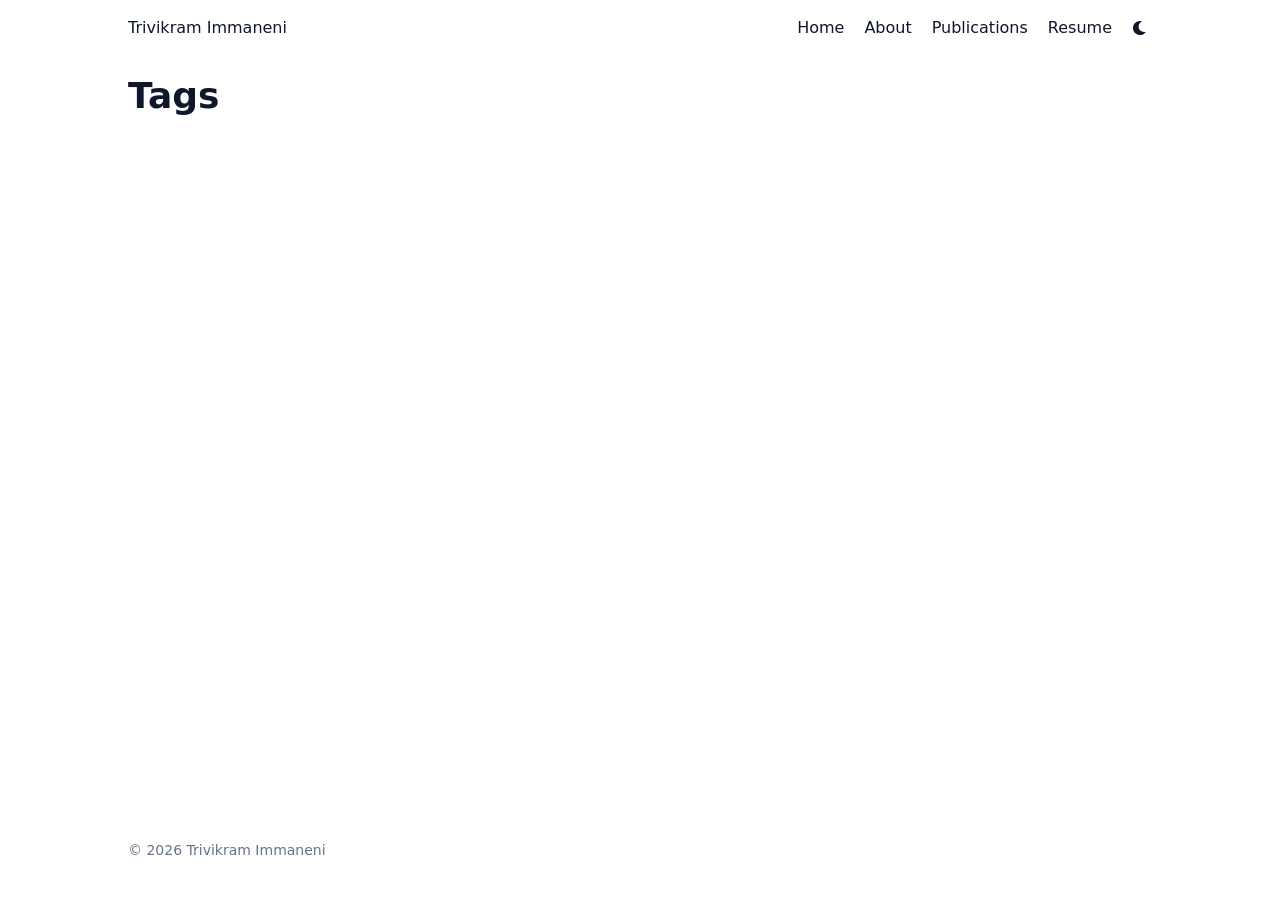
<file: tags/index.html>
<!doctype html><html lang=en dir=ltr class=scroll-smooth data-default-appearance=light data-auto-appearance=false><head><meta charset=utf-8><meta http-equiv=content-language content="en-US"><meta name=viewport content="width=device-width,initial-scale=1"><meta http-equiv=X-UA-Compatible content="ie=edge"><meta name=theme-color><title>Tags &#183; Trivikram Immaneni</title><meta name=title content="Tags &#183; Trivikram Immaneni"><meta name=description content="Research archive and personal homepage."><link rel=canonical href=/tags/><link rel=alternate type=application/rss+xml href=/tags/index.xml title="Trivikram Immaneni"><meta name=author content="Trivikram Immaneni"><link href=https://www.linkedin.com/in/timmaneni rel=me><meta property="og:url" content="/tags/"><meta property="og:site_name" content="Trivikram Immaneni"><meta property="og:title" content="Tags"><meta property="og:description" content="Research archive and personal homepage."><meta property="og:locale" content="en_US"><meta property="og:type" content="website"><meta name=twitter:card content="summary"><meta name=twitter:title content="Tags"><meta name=twitter:description content="Research archive and personal homepage."><link type=text/css rel=stylesheet href=/css/main.bundle.min.d8cb35a1d130f263dd3b285414cc6e7ebb3a6bc80a4e14edacdb1314258106e2a36d7af34623cb6d09e8e177f9c8ed967d5a9de16f16505e4980719bc6812b7a.css integrity="sha512-2Ms1odEw8mPdOyhUFMxufrs6a8gKThTtrNsTFCWBBuKjbXrzRiPLbQno4Xf5yO2WfVqd4W8WUF5JgHGbxoEreg=="><script type=text/javascript src=/js/appearance.min.6f41174b3a05b680820fe08cadbfa5fb7a7ca347b76a0955cdc68b9d8aca1ce24f0547e138cea33bcc7904d551a90afcb1cc7f2d9fe8557075d501419046c08c.js integrity="sha512-b0EXSzoFtoCCD+CMrb+l+3p8o0e3aglVzcaLnYrKHOJPBUfhOM6jO8x5BNVRqQr8scx/LZ/oVXB11QFBkEbAjA=="></script><script defer type=text/javascript id=script-bundle src=/js/main.bundle.min.6f9e49850a316ceb9908ad4b153b391e55b41bbcee8b408b52410567544eeebe6776aa57d770d75952dc164e6071068a848bdc5cb48c4dbaef04d65b3f442667.js integrity="sha512-b55JhQoxbOuZCK1LFTs5HlW0G7zui0CLUkEFZ1RO7r5ndqpX13DXWVLcFk5gcQaKhIvcXLSMTbrvBNZbP0QmZw==" data-copy=Copy data-copied=Copied></script><script type=application/ld+json>[{"@context":"https://schema.org","@type":"Article","articleSection":"Tags","name":"Tags","headline":"Tags","inLanguage":"en-US","url":"/tags/","author":{"@type":"Person","name":"Trivikram Immaneni"},"mainEntityOfPage":"true","wordCount":"0"}]</script></head><body class="flex flex-col h-screen m-auto leading-7 max-w-7xl px-6 sm:px-14 md:px-24 lg:px-32 text-lg bg-neutral text-neutral-900 dark:bg-neutral-800 dark:text-neutral bf-scrollbar"><div id=the-top class="absolute flex self-center"><a class="px-3 py-1 text-sm -translate-y-8 rounded-b-lg bg-primary-200 focus:translate-y-0 dark:bg-neutral-600" href=#main-content><span class="font-bold text-primary-600 pe-2 dark:text-primary-400">&darr;</span>
Skip to main content</a></div><div class="main-menu flex items-center w-full gap-2 p-1 pl-0"><a href=/ class="text-base font-medium truncate min-w-0 shrink">Trivikram Immaneni</a><div class="flex items-center ms-auto"><div class="hidden md:flex"><nav class="flex items-center gap-x-5 h-12"><a href=/ class="flex items-center bf-icon-color-hover" aria-label=Home title="Trivikram Immaneni"><span class="text-base font-medium break-normal">Home
</span></a><a href=/about/ class="flex items-center bf-icon-color-hover" aria-label=About title=About><span class="text-base font-medium break-normal">About
</span></a><a href=/publications/ class="flex items-center bf-icon-color-hover" aria-label=Publications title=Publications><span class="text-base font-medium break-normal">Publications
</span></a><a href=/cv/ class="flex items-center bf-icon-color-hover" aria-label=Resume title=Resume><span class="text-base font-medium break-normal">Resume</span></a><div class="flex items-center"><button id=appearance-switcher aria-label="Dark mode switcher" type=button class="text-base bf-icon-color-hover"><div class="flex items-center justify-center dark:hidden"><span class="relative block icon"><svg viewBox="0 0 512 512"><path fill="currentColor" d="M32 256C32 132.2 132.3 32 255.8 32c11.36.0 29.7 1.668 40.9 3.746 9.616 1.777 11.75 14.63 3.279 19.44C245 86.5 211.2 144.6 211.2 207.8c0 109.7 99.71 193 208.3 172.3 9.561-1.805 16.28 9.324 10.11 16.95C387.9 448.6 324.8 480 255.8 480 132.1 480 32 379.6 32 256z"/></svg></span></div><div class="items-center justify-center hidden dark:flex"><span class="relative block icon"><svg viewBox="0 0 512 512"><path fill="currentColor" d="M256 159.1c-53.02.0-95.1 42.98-95.1 95.1s41.2 96.9 95.1 96.9 95.1-42.98 95.1-95.1S309 159.1 256 159.1zM509.3 347l-63.2-91.9 63.15-91.01c6.332-9.125 1.104-21.74-9.826-23.72l-109-19.7-19.7-109c-1.975-10.93-14.59-16.16-23.72-9.824L256 65.89 164.1 2.736c-9.125-6.332-21.74-1.107-23.72 9.824L121.6 121.6 12.56 141.3C1.633 143.2-3.596 155.9 2.736 164.1L65.89 256 2.74 347.01c-6.332 9.125-1.105 21.74 9.824 23.72l109 19.7 19.7 109c1.975 10.93 14.59 16.16 23.72 9.824L256 446.1l91.01 63.15c9.127 6.334 21.75 1.107 23.72-9.822l19.7-109 109-19.7C510.4 368.8 515.6 356.1 509.3 347zM256 383.1c-70.69.0-127.1-57.31-127.1-127.1.0-70.69 57.31-127.1 127.1-127.1S383.1 186.2 383.1 256c0 70.7-56.4 127.1-127.1 127.1z"/></svg></span></div></button></div></nav></div><div class="flex md:hidden"><div class="flex items-center h-14 gap-4"><button id=appearance-switcher-mobile type=button aria-label="Dark mode switcher" class="flex items-center justify-center text-neutral-900 hover:text-primary-600 dark:text-neutral-200 dark:hover:text-primary-400"><div class=dark:hidden><span class="relative block icon"><svg viewBox="0 0 512 512"><path fill="currentColor" d="M32 256C32 132.2 132.3 32 255.8 32c11.36.0 29.7 1.668 40.9 3.746 9.616 1.777 11.75 14.63 3.279 19.44C245 86.5 211.2 144.6 211.2 207.8c0 109.7 99.71 193 208.3 172.3 9.561-1.805 16.28 9.324 10.11 16.95C387.9 448.6 324.8 480 255.8 480 132.1 480 32 379.6 32 256z"/></svg></span></div><div class="hidden dark:block"><span class="relative block icon"><svg viewBox="0 0 512 512"><path fill="currentColor" d="M256 159.1c-53.02.0-95.1 42.98-95.1 95.1s41.2 96.9 95.1 96.9 95.1-42.98 95.1-95.1S309 159.1 256 159.1zM509.3 347l-63.2-91.9 63.15-91.01c6.332-9.125 1.104-21.74-9.826-23.72l-109-19.7-19.7-109c-1.975-10.93-14.59-16.16-23.72-9.824L256 65.89 164.1 2.736c-9.125-6.332-21.74-1.107-23.72 9.824L121.6 121.6 12.56 141.3C1.633 143.2-3.596 155.9 2.736 164.1L65.89 256 2.74 347.01c-6.332 9.125-1.105 21.74 9.824 23.72l109 19.7 19.7 109c1.975 10.93 14.59 16.16 23.72 9.824L256 446.1l91.01 63.15c9.127 6.334 21.75 1.107 23.72-9.822l19.7-109 109-19.7C510.4 368.8 515.6 356.1 509.3 347zM256 383.1c-70.69.0-127.1-57.31-127.1-127.1.0-70.69 57.31-127.1 127.1-127.1S383.1 186.2 383.1 256c0 70.7-56.4 127.1-127.1 127.1z"/></svg></span></div></button>
<input type=checkbox id=mobile-menu-toggle autocomplete=off class="hidden peer">
<label for=mobile-menu-toggle class="flex items-center justify-center cursor-pointer bf-icon-color-hover"><span class="relative block icon"><svg viewBox="0 0 448 512"><path fill="currentColor" d="M0 96C0 78.33 14.33 64 32 64H416c17.7.0 32 14.33 32 32 0 17.7-14.3 32-32 32H32C14.33 128 0 113.7.0 96zM0 256c0-17.7 14.33-32 32-32H416c17.7.0 32 14.3 32 32s-14.3 32-32 32H32c-17.67.0-32-14.3-32-32zM416 448H32c-17.67.0-32-14.3-32-32s14.33-32 32-32H416c17.7.0 32 14.3 32 32s-14.3 32-32 32z"/></svg></span></label><div role=dialog aria-modal=true style=scrollbar-gutter:stable class="fixed inset-0 z-50 invisible overflow-y-auto px-6 py-20 opacity-0 transition-[opacity,visibility] duration-300 peer-checked:visible peer-checked:opacity-100 bg-neutral-50/97 dark:bg-neutral-900/99
bf-scrollbar"><label for=mobile-menu-toggle class="fixed end-8 top-5 flex items-center justify-center z-50 h-12 w-12 cursor-pointer select-none rounded-full bf-icon-color-hover border bf-border-color bf-border-color-hover bg-neutral-50 dark:bg-neutral-900"><span class="relative block icon"><svg viewBox="0 0 320 512"><path fill="currentColor" d="M310.6 361.4c12.5 12.5 12.5 32.75.0 45.25C304.4 412.9 296.2 416 288 416s-16.38-3.125-22.62-9.375L160 301.3 54.63 406.6C48.38 412.9 40.19 416 32 416S15.63 412.9 9.375 406.6c-12.5-12.5-12.5-32.75.0-45.25l105.4-105.4L9.375 150.6c-12.5-12.5-12.5-32.75.0-45.25s32.75-12.5 45.25.0L160 210.8l105.4-105.4c12.5-12.5 32.75-12.5 45.25.0s12.5 32.75.0 45.25l-105.4 105.4L310.6 361.4z"/></svg></span></label><nav class="mx-auto max-w-md space-y-6"><div class=px-2><a href=/ aria-label=Home class="flex items-center gap-4 group bf-icon-color-hover text-neutral-700 dark:text-neutral-200"><span title="Trivikram Immaneni" class="text-2xl font-bold tracking-tight">Home</span></a></div><div class=px-2><a href=/about/ aria-label=About class="flex items-center gap-4 group bf-icon-color-hover text-neutral-700 dark:text-neutral-200"><span title=About class="text-2xl font-bold tracking-tight">About</span></a></div><div class=px-2><a href=/publications/ aria-label=Publications class="flex items-center gap-4 group bf-icon-color-hover text-neutral-700 dark:text-neutral-200"><span title=Publications class="text-2xl font-bold tracking-tight">Publications</span></a></div><div class=px-2><a href=/cv/ aria-label=Resume class="flex items-center gap-4 group bf-icon-color-hover text-neutral-700 dark:text-neutral-200"><span title=Resume class="text-2xl font-bold tracking-tight">Resume</span></a></div></nav></div></div></div></div></div><div class="relative flex flex-col grow"><main id=main-content class=grow><header class=mt-5><h1 class="mt-5 text-4xl font-extrabold text-neutral-900 dark:text-neutral">Tags</h1><div class="mt-1 mb-2 text-base text-neutral-500 dark:text-neutral-400 print:hidden"><div class="flex flex-row flex-wrap items-center"></div></div></header><section class="flex flex-wrap max-w-prose -mx-2 overflow-hidden"></section><div id=scroll-to-top class="fixed bottom-6 end-6 z-50 transform translate-y-4 opacity-0 duration-200"><a href=#the-top class="pointer-events-auto flex h-12 w-12 items-center justify-center rounded-full bg-neutral/50 text-xl text-neutral-700 hover:text-primary-600 dark:bg-neutral-800/50 dark:text-neutral dark:hover:text-primary-400" aria-label="Scroll to top" title="Scroll to top">&uarr;</a></div></main><footer id=site-footer class="py-10 print:hidden"><div class="flex items-center justify-between"><p class="text-sm text-neutral-500 dark:text-neutral-400">&copy;
2026
Trivikram Immaneni</p></div></footer></div></body></html>
</file>
